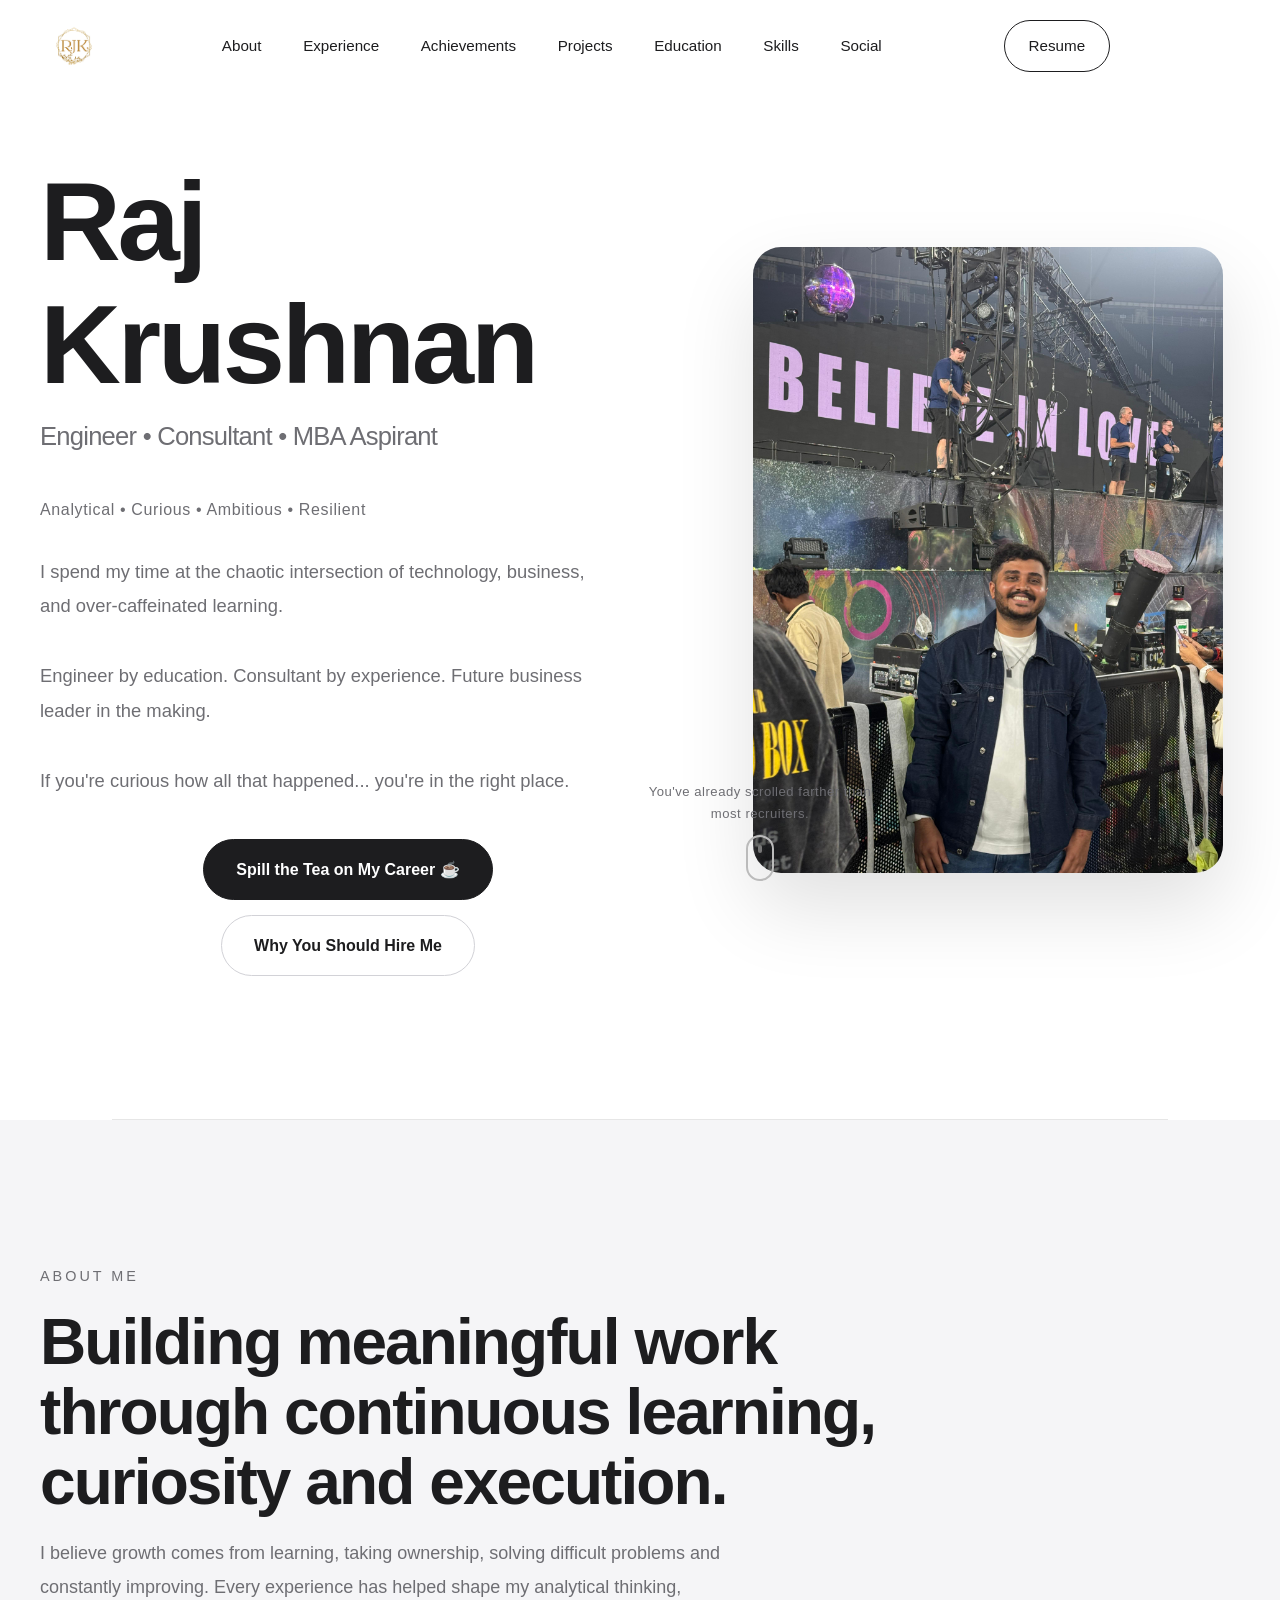
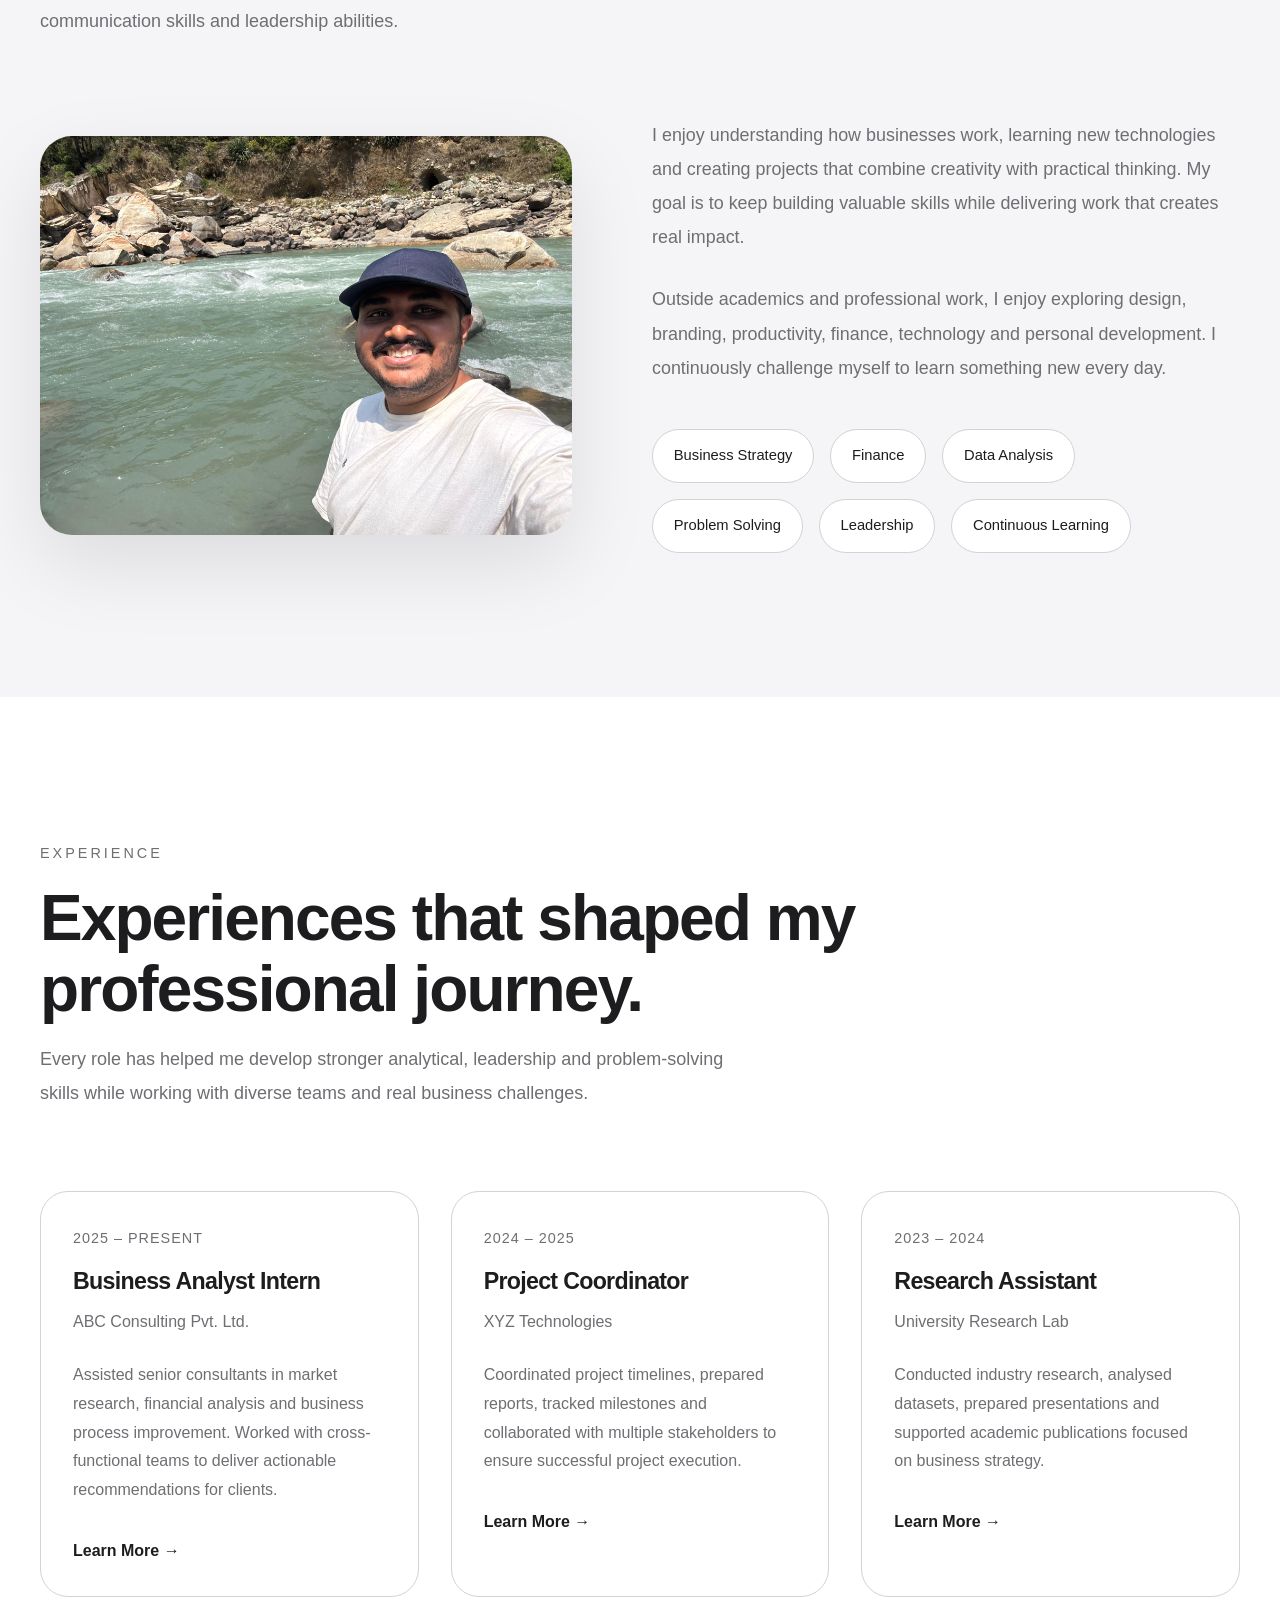
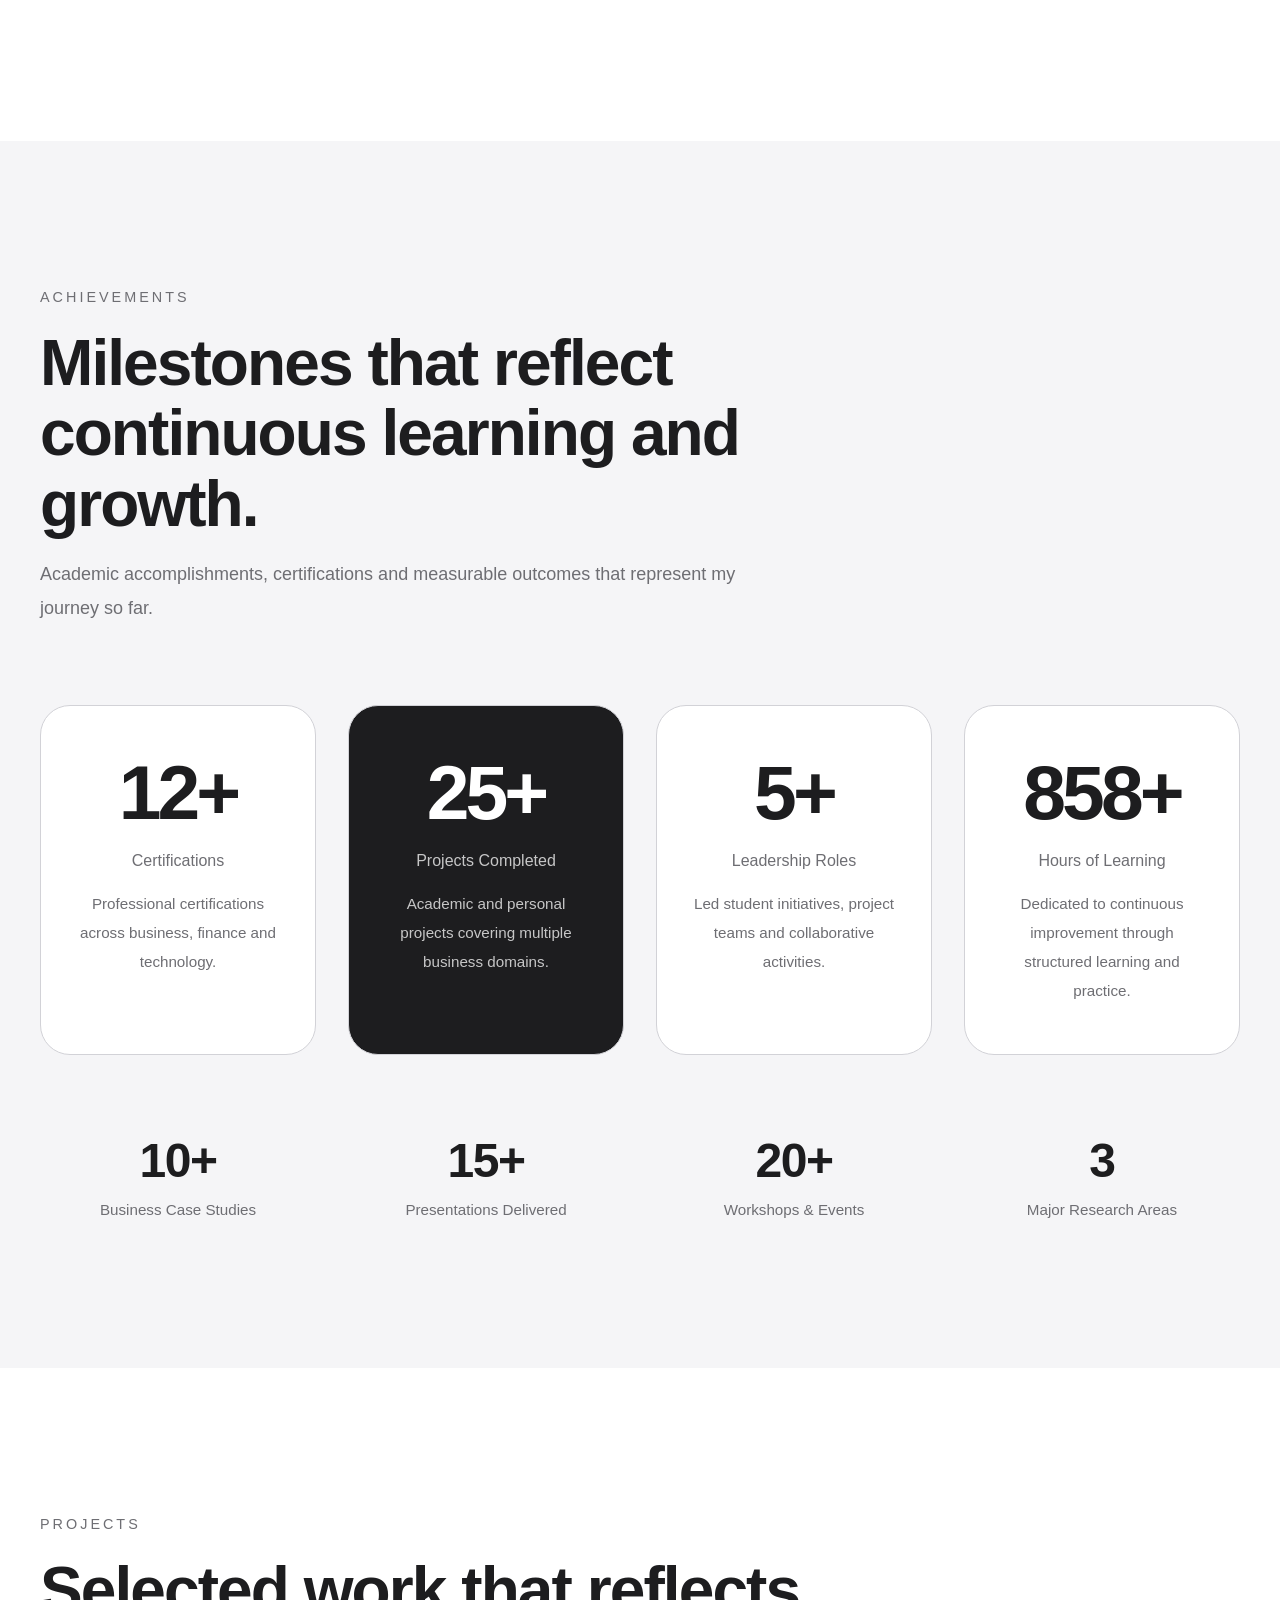
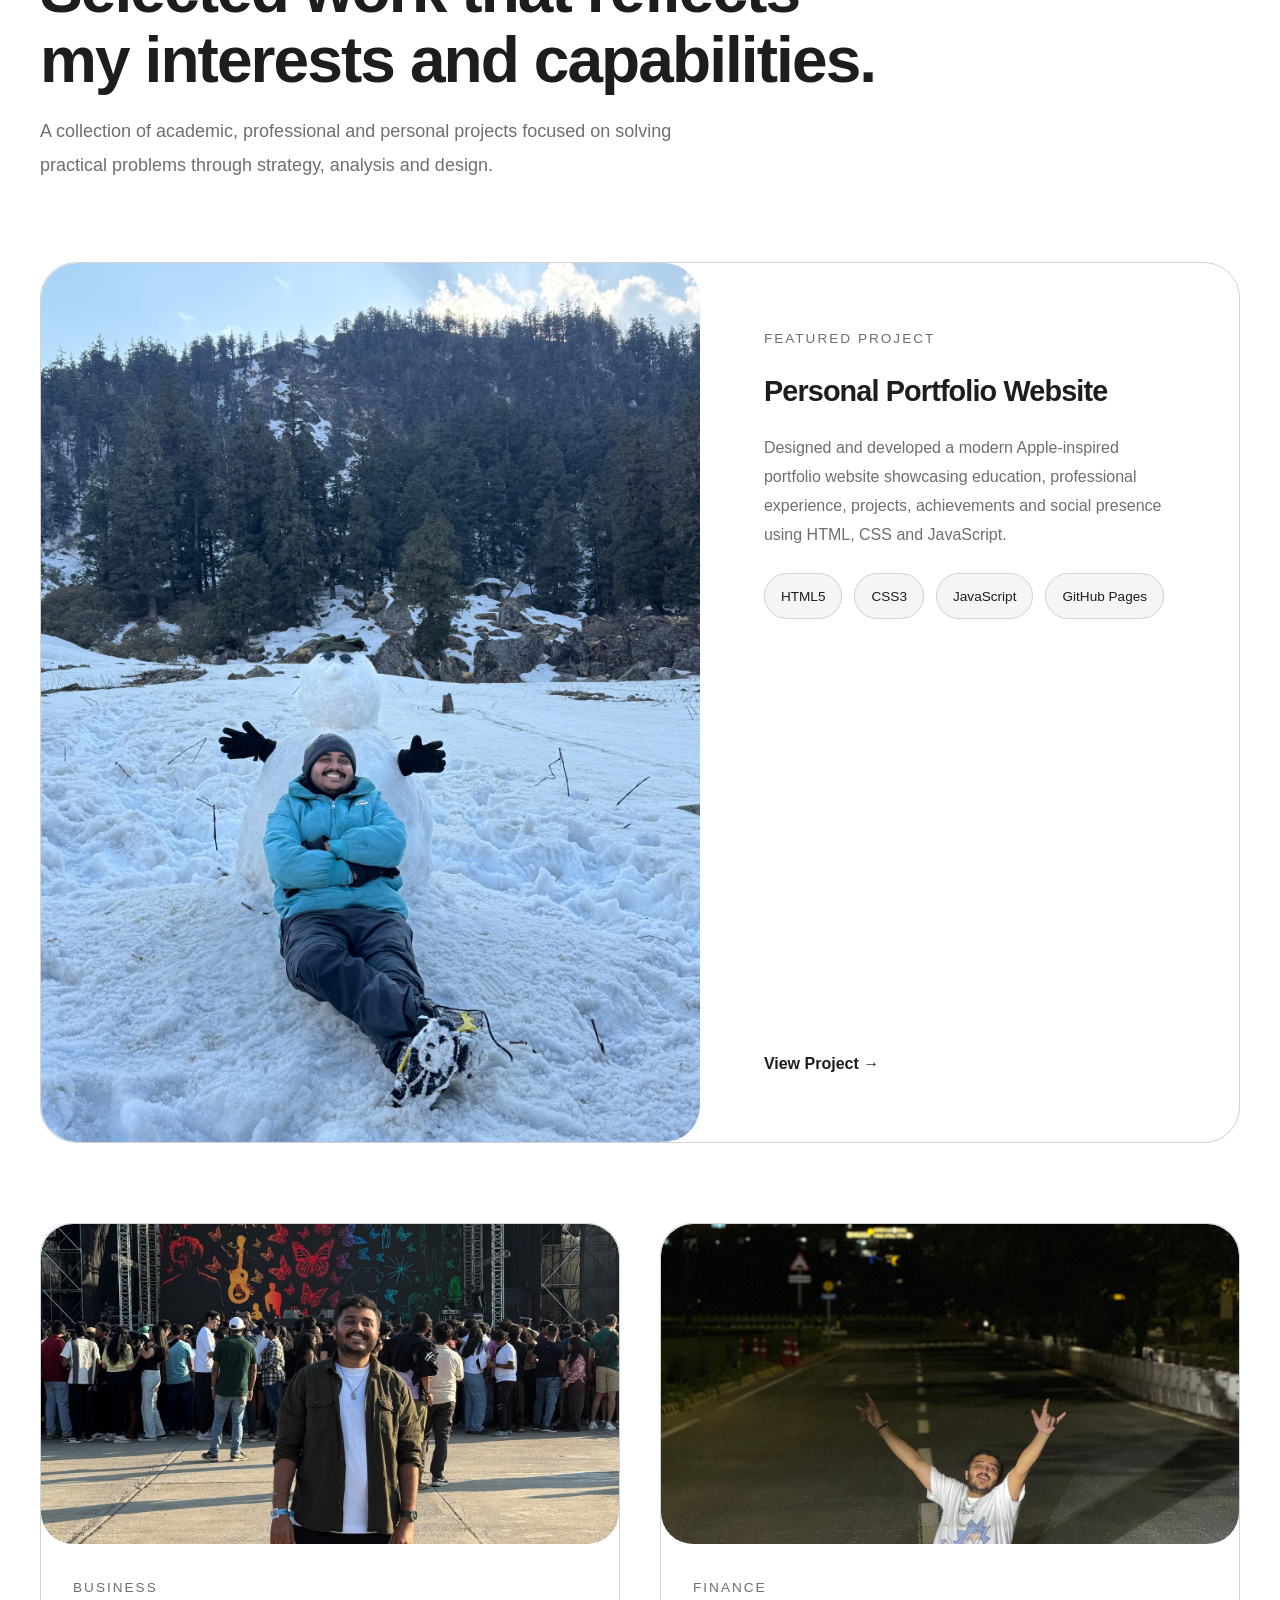
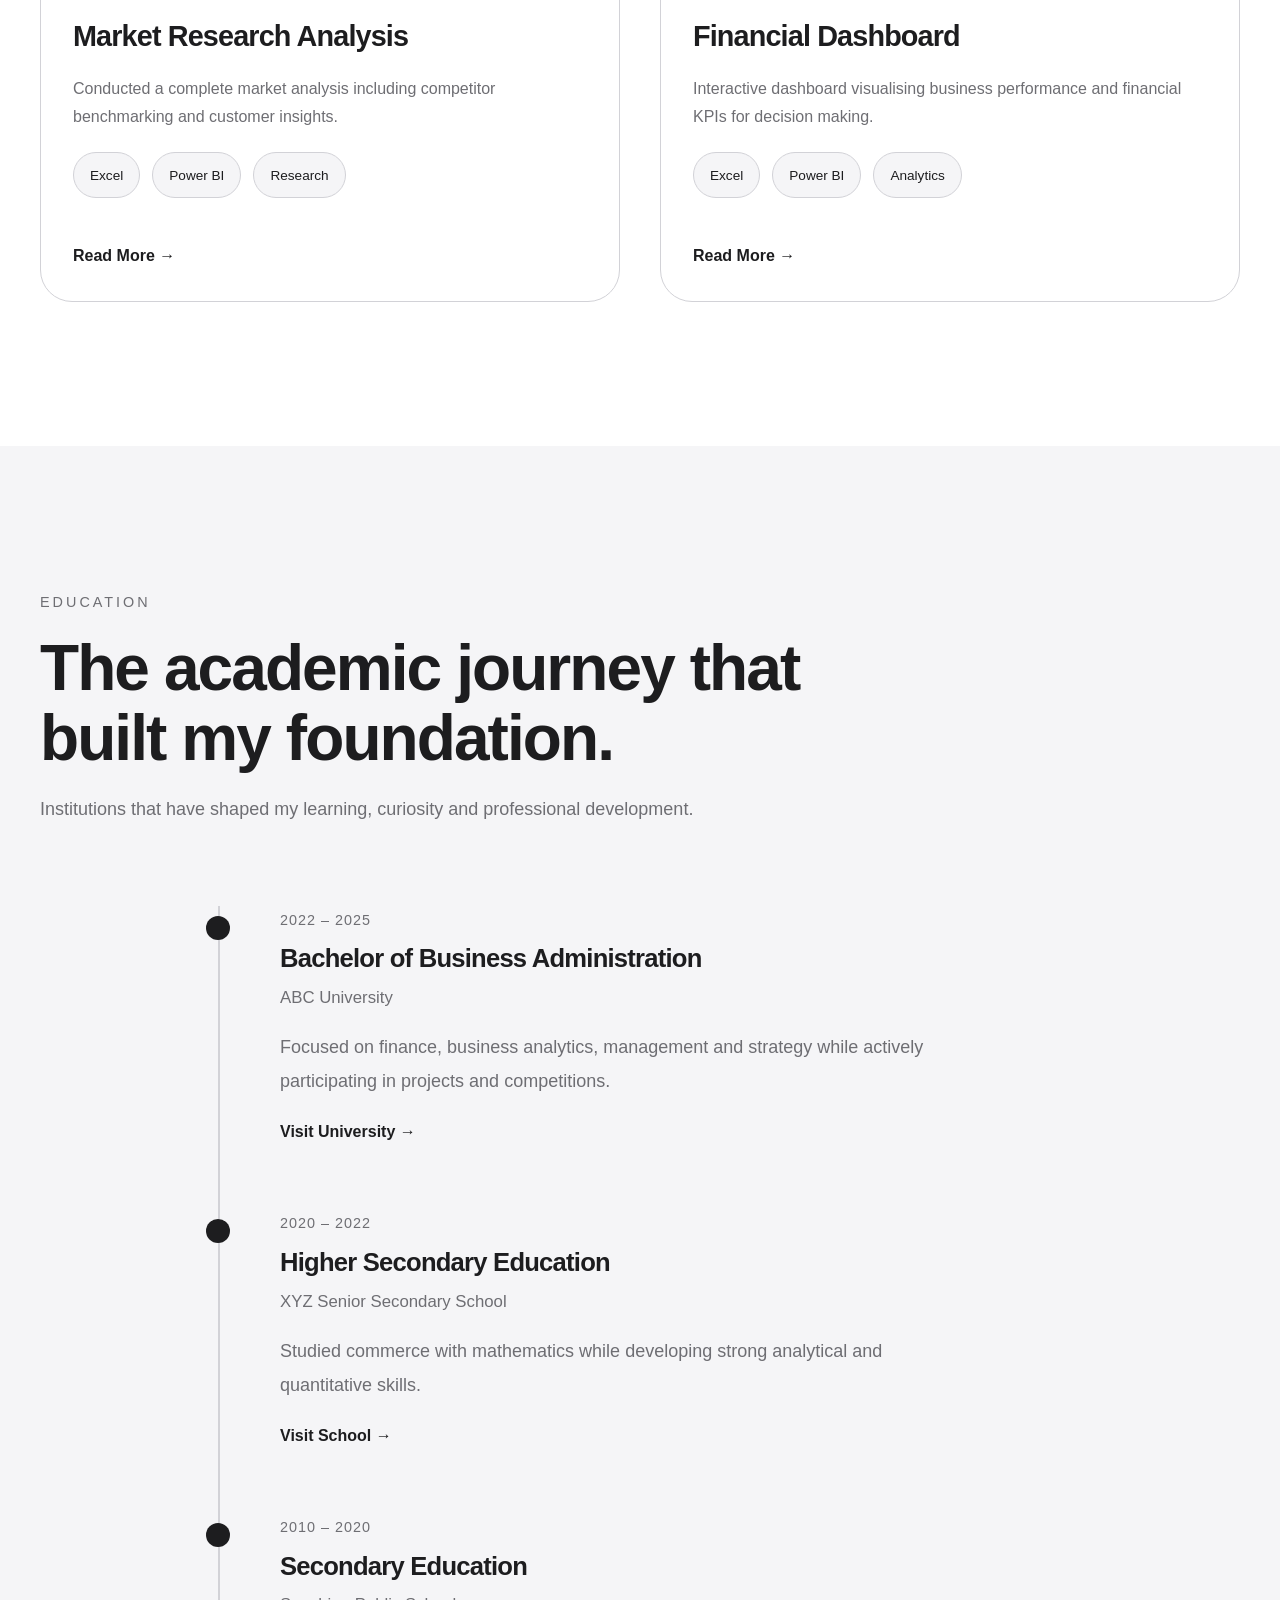
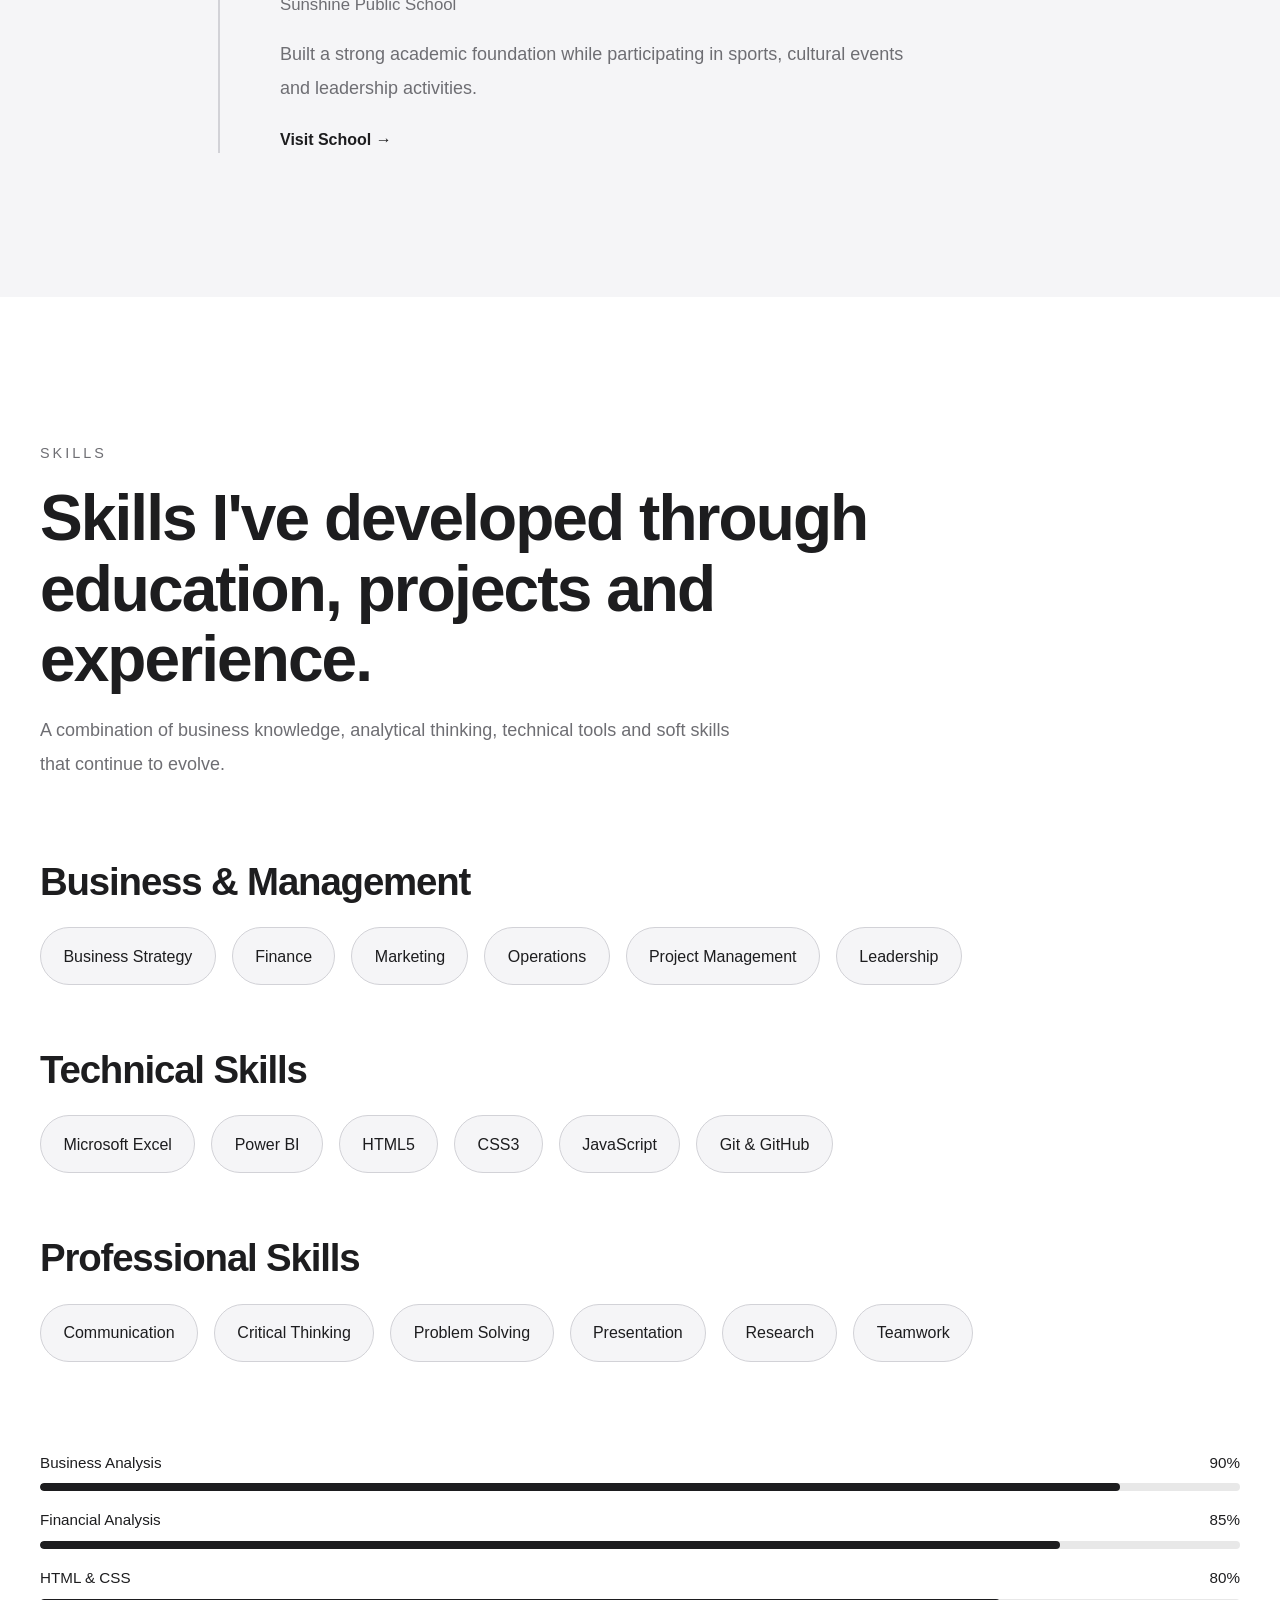
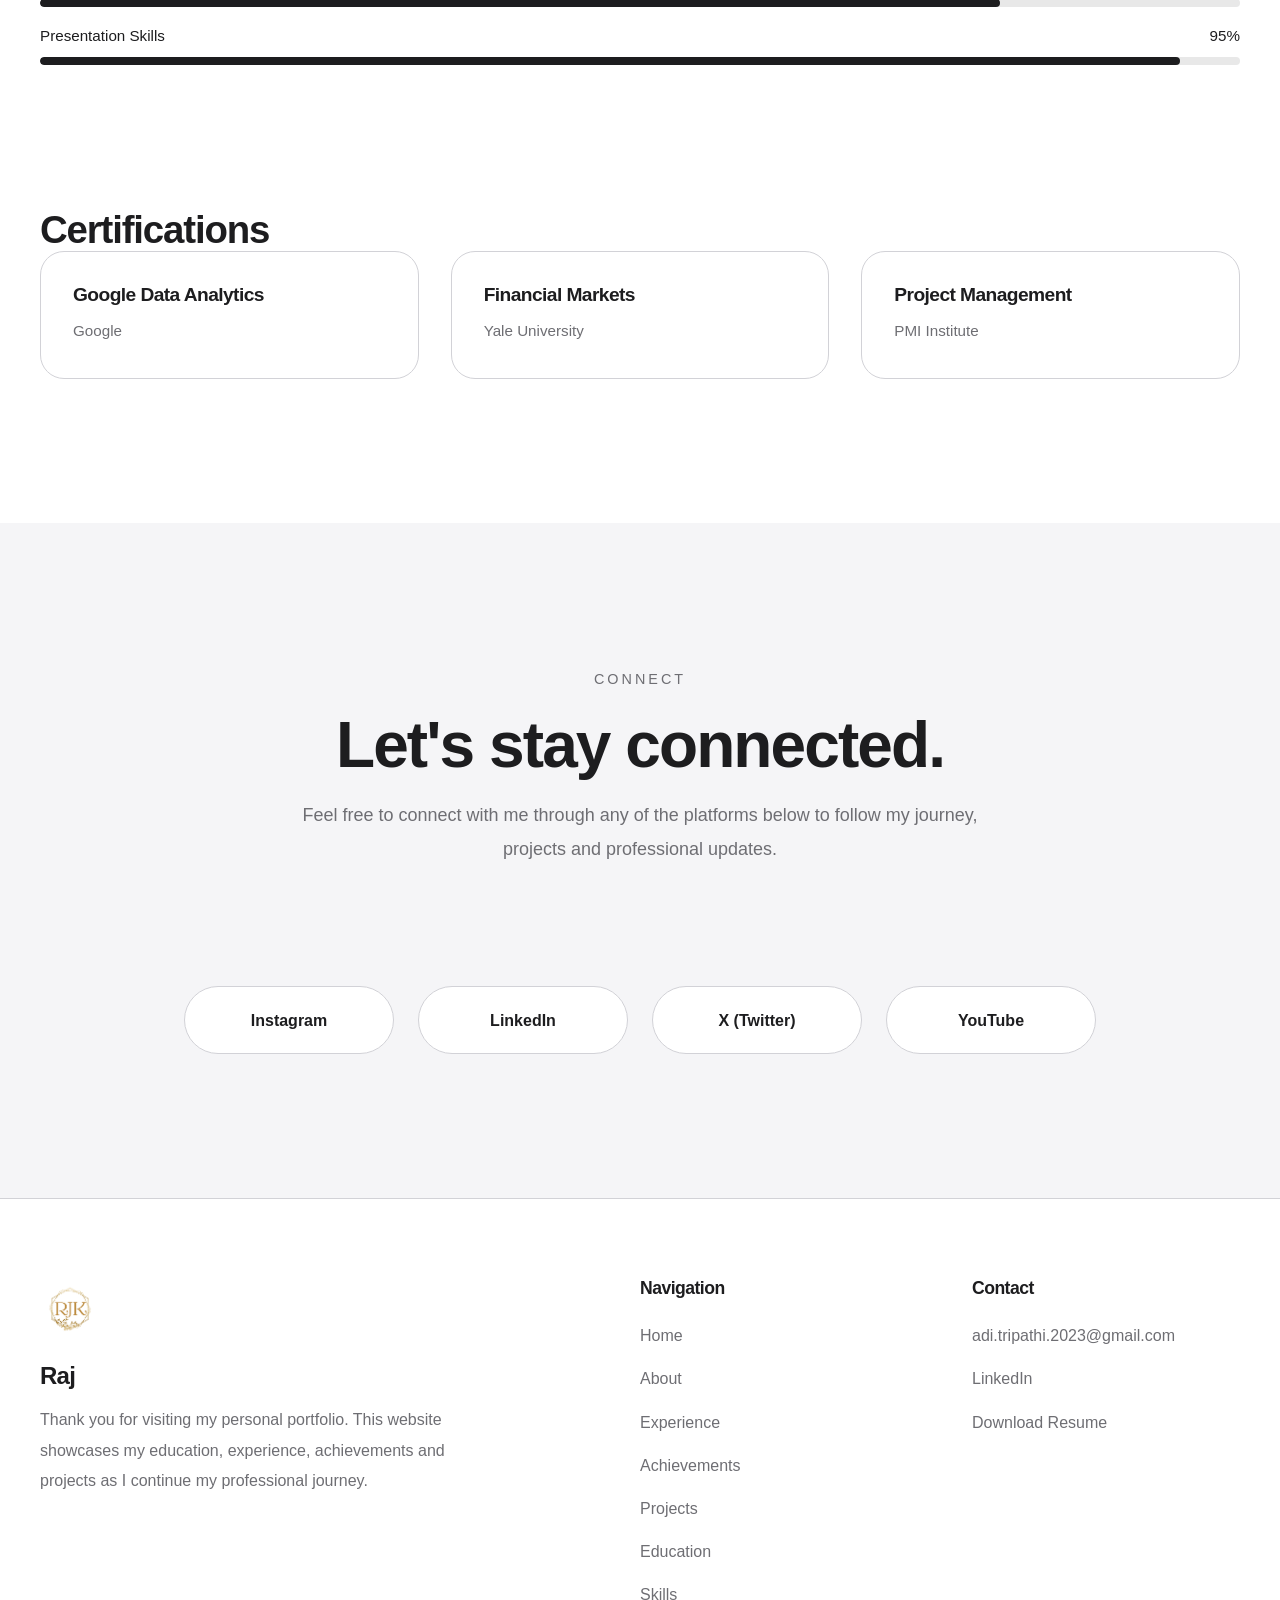
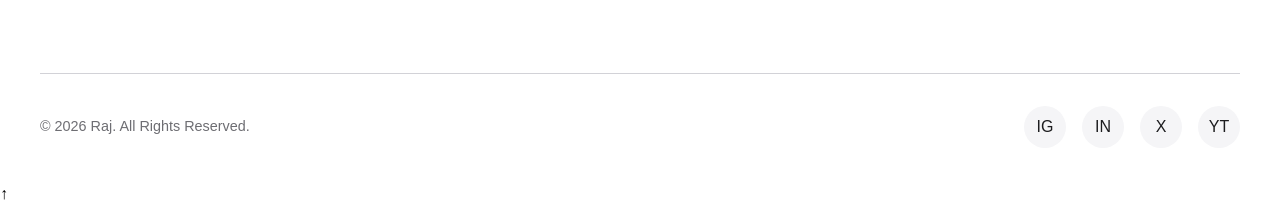
<file: index.html>
<!DOCTYPE html>
<html lang="en">

<head>

    <meta charset="UTF-8">
    <meta name="viewport" content="width=device-width, initial-scale=1.0">

    <title>R | Personal Portfolio</title>

    <meta name="description"
        content="Personal portfolio showcasing experience, education, achievements, projects and social profiles.">

    <meta name="keywords"
        content="Portfolio, Resume, Projects, Experience, Education, Personal Website">

    <meta name="author" content="Raj Krushnan">

    <link rel="icon" href="assets/logo/logo.png">

    <link rel="stylesheet" href="css/style.css">

</head>

<body>

    <!-- ==========================
         NAVIGATION
    =========================== -->

    <header class="navbar">

        <div class="logo">

            <a href="#hero">

                <img src="assets/logo/logo.png" alt="Raj Logo">

            </a>

        </div>

        <nav>

            <ul>

                <li><a href="#about">About</a></li>

                <li><a href="#experience">Experience</a></li>

                <li><a href="#achievements">Achievements</a></li>

                <li><a href="#projects">Projects</a></li>

                <li><a href="#education">Education</a></li>

                <li><a href="#skills">Skills</a></li>

                <li><a href="#social">Social</a></li>

            </ul>

        </nav>

        <a href="resume.pdf"
            target="_blank"
            download
            class="resume-btn">

            Resume

        </a>

        <div class="menu-toggle">

            <span></span>
            <span></span>
            <span></span>

        </div>

    </header>

    <!-- ==========================
         HERO
    =========================== -->

    <section
        class="hero"
        id="hero">

        <div class="hero-left fade-up">

            <p class="intro">

               

            </p>

            <h1>

                
                <strong>Raj Krushnan</strong>

            </h1>

            <h2>

                Engineer • Consultant • MBA Aspirant

            </h2>

            <p class="hero-traits">
                Analytical • Curious • Ambitious • Resilient
            </p>

            <p class="hero-description">
                    I spend my time at the chaotic intersection of technology,
                    business, and over-caffeinated learning.

                <br><br>

                    Engineer by education. Consultant by experience.
                    Future business leader in the making.

                <br><br>

                    If you're curious how all that happened...
                    you're in the right place.

            </p>

            <div class="hero-buttons">

                <a href="#about" class="primary-btn tea-btn">

            <span class="default-text">
              Spill the Tea on My Career ☕
            </span>

            <span class="hover-text">
                Spoiler alert: It gets interesting.
            </span>

</a>
                <a href="Open_This_To_Hire_Raj.pdf"
                    target="_blank"
                    download
                    class="secondary-btn hire-btn">

                    <span class="default-text">
                        Why You Should Hire Me
                    </span>

                    <span class="hover-text">
                        Prepare to be Amazed.
                    </span>

                </a>

            </div>

        </div>

        <div class="hero-right fade-up">

            <img
                src="assets/images/hero.jpg"
                alt="Portrait">

        </div>

    </section>

    <!-- ==========================
         SCROLL INDICATOR
    =========================== -->

    <div class="scroll-indicator">

        <span>
            You've already scrolled farther than most recruiters.
        </span>

        <div class="scroll-mouse">

            <div class="scroll-wheel"></div>

        </div>

    </div>

    <!-- ==========================
         ABOUT
    =========================== -->

    <section
        class="about"
        id="about">

        <div class="container">

            <div class="section-heading fade-up">

                <span>About Me</span>

                <h2>
                    Building meaningful work through continuous learning,
                    curiosity and execution.
                </h2>

                <p>
                    I believe growth comes from learning, taking ownership,
                    solving difficult problems and constantly improving.
                    Every experience has helped shape my analytical thinking,
                    communication skills and leadership abilities.
                </p>

            </div>

            <div class="about-content">

                <div class="about-image fade-left">

                    <img
                        src="assets/images/about.jpg"
                        alt="About Photo">

                </div>

                <div class="about-text fade-right">

                    <p>

                        I enjoy understanding how businesses work,
                        learning new technologies and creating projects
                        that combine creativity with practical thinking.
                        My goal is to keep building valuable skills while
                        delivering work that creates real impact.

                    </p>

                    <p>

                        Outside academics and professional work,
                        I enjoy exploring design, branding, productivity,
                        finance, technology and personal development.
                        I continuously challenge myself to learn something
                        new every day.

                    </p>

                    <div class="about-highlight">

                        <div class="about-pill">
                            Business Strategy
                        </div>

                        <div class="about-pill">
                            Finance
                        </div>

                        <div class="about-pill">
                            Data Analysis
                        </div>

                        <div class="about-pill">
                            Problem Solving
                        </div>

                        <div class="about-pill">
                            Leadership
                        </div>

                        <div class="about-pill">
                            Continuous Learning
                        </div>

                    </div>

                </div>

            </div>

        </div>

    </section>


    <!-- ==========================
         EXPERIENCE
    =========================== -->

    <section
        class="experience"
        id="experience">

        <div class="container">

            <div class="section-heading fade-up">

                <span>Experience</span>

                <h2>
                    Experiences that shaped my professional journey.
                </h2>

                <p>
                    Every role has helped me develop stronger analytical,
                    leadership and problem-solving skills while working with
                    diverse teams and real business challenges.
                </p>

            </div>

            <div class="experience-grid">

                <article class="experience-card fade-up">

                    <span class="experience-year">
                        2025 – Present
                    </span>

                    <h3 class="experience-role">
                        Business Analyst Intern
                    </h3>

                    <p class="experience-company">
                        ABC Consulting Pvt. Ltd.
                    </p>

                    <p class="experience-description">
                        Assisted senior consultants in market research,
                        financial analysis and business process improvement.
                        Worked with cross-functional teams to deliver
                        actionable recommendations for clients.
                    </p>

                    <div class="experience-footer">

                        <a href="#"
                            class="view-all-btn">

                            Learn More →

                        </a>

                    </div>

                </article>

                <article class="experience-card fade-up">

                    <span class="experience-year">
                        2024 – 2025
                    </span>

                    <h3 class="experience-role">
                        Project Coordinator
                    </h3>

                    <p class="experience-company">
                        XYZ Technologies
                    </p>

                    <p class="experience-description">
                        Coordinated project timelines, prepared reports,
                        tracked milestones and collaborated with multiple
                        stakeholders to ensure successful project execution.
                    </p>

                    <div class="experience-footer">

                        <a href="#"
                            class="view-all-btn">

                            Learn More →

                        </a>

                    </div>

                </article>

                <article class="experience-card fade-up">

                    <span class="experience-year">
                        2023 – 2024
                    </span>

                    <h3 class="experience-role">
                        Research Assistant
                    </h3>

                    <p class="experience-company">
                        University Research Lab
                    </p>

                    <p class="experience-description">
                        Conducted industry research, analysed datasets,
                        prepared presentations and supported academic
                        publications focused on business strategy.
                    </p>

                    <div class="experience-footer">

                        <a href="#"
                            class="view-all-btn">

                            Learn More →

                        </a>

                    </div>

                </article>

            </div>

        </div>

    </section>

    <!-- ==========================
         ACHIEVEMENTS
    =========================== -->

    <section
        class="achievements"
        id="achievements">

        <div class="container">

            <div class="section-heading fade-up">

                <span>Achievements</span>

                <h2>
                    Milestones that reflect continuous learning and growth.
                </h2>

                <p>
                    Academic accomplishments, certifications and measurable
                    outcomes that represent my journey so far.
                </p>

            </div>

            <div class="achievements-grid">

                <article class="achievement-card fade-up">

                    <span class="achievement-number">
                        12+
                    </span>

                    <span class="achievement-label">
                        Certifications
                    </span>

                    <p class="achievement-description">
                        Professional certifications across business,
                        finance and technology.
                    </p>

                </article>

                <article class="achievement-card featured fade-up">

                    <span class="achievement-number">
                        25+
                    </span>

                    <span class="achievement-label">
                        Projects Completed
                    </span>

                    <p class="achievement-description">
                        Academic and personal projects covering multiple
                        business domains.
                    </p>

                </article>

                <article class="achievement-card fade-up">

                    <span class="achievement-number">
                        5+
                    </span>

                    <span class="achievement-label">
                        Leadership Roles
                    </span>

                    <p class="achievement-description">
                        Led student initiatives, project teams and
                        collaborative activities.
                    </p>

                </article>

                <article class="achievement-card fade-up">

                    <span class="achievement-number">
                        1000+
                    </span>

                    <span class="achievement-label">
                        Hours of Learning
                    </span>

                    <p class="achievement-description">
                        Dedicated to continuous improvement through
                        structured learning and practice.
                    </p>

                </article>

            </div>

            <div class="stats-bar fade-up">

                <div class="stat-item">

                    <h3>10+</h3>

                    <p>Business Case Studies</p>

                </div>

                <div class="stat-item">

                    <h3>15+</h3>

                    <p>Presentations Delivered</p>

                </div>

                <div class="stat-item">

                    <h3>20+</h3>

                    <p>Workshops & Events</p>

                </div>

                <div class="stat-item">

                    <h3>3</h3>

                    <p>Major Research Areas</p>

                </div>

            </div>

        </div>

    </section>


    <!-- ==========================
         PROJECTS
    =========================== -->

    <section
        class="projects"
        id="projects">

        <div class="container">

            <div class="section-heading fade-up">

                <span>Projects</span>

                <h2>
                    Selected work that reflects my interests and capabilities.
                </h2>

                <p>
                    A collection of academic, professional and personal
                    projects focused on solving practical problems through
                    strategy, analysis and design.
                </p>

            </div>

            <article class="featured-project fade-up">

                <div class="featured-project-image image-hover">

                    <img
                        src="assets/images/project.jpg"
                        alt="Featured Project">

                </div>

                <div class="featured-project-content">

                    <span class="project-category">
                        Featured Project
                    </span>

                    <h3 class="project-title">
                        Personal Portfolio Website
                    </h3>

                    <p class="project-description">
                        Designed and developed a modern Apple-inspired
                        portfolio website showcasing education,
                        professional experience, projects, achievements
                        and social presence using HTML, CSS and
                        JavaScript.
                    </p>

                    <div class="project-tech">

                        <span>HTML5</span>
                        <span>CSS3</span>
                        <span>JavaScript</span>
                        <span>GitHub Pages</span>

                    </div>

                    <div class="project-footer">

                        <a href="#"
                            class="project-link">

                            View Project →

                        </a>

                    </div>

                </div>

            </article>

            <div class="projects-grid mt-5">

                <article class="project-card fade-up">

                    <div class="project-image image-hover">

                        <img
                            src="assets/images/project-1.jpg"
                            alt="Project One">

                    </div>

                    <div class="project-content">

                        <span class="project-category">
                            Business
                        </span>

                        <h3 class="project-title">
                            Market Research Analysis
                        </h3>

                        <p class="project-description">
                            Conducted a complete market analysis including
                            competitor benchmarking and customer insights.
                        </p>

                        <div class="project-tech">

                            <span>Excel</span>
                            <span>Power BI</span>
                            <span>Research</span>

                        </div>

                        <div class="project-footer">

                            <a href="#"
                                class="project-link">

                                Read More →

                            </a>

                        </div>

                    </div>

                </article>

                <article class="project-card fade-up">

                    <div class="project-image image-hover">

                        <img
                            src="assets/images/project-2.jpg"
                            alt="Project Two">

                    </div>

                    <div class="project-content">

                        <span class="project-category">
                            Finance
                        </span>

                        <h3 class="project-title">
                            Financial Dashboard
                        </h3>

                        <p class="project-description">
                            Interactive dashboard visualising business
                            performance and financial KPIs for decision
                            making.
                        </p>

                        <div class="project-tech">

                            <span>Excel</span>
                            <span>Power BI</span>
                            <span>Analytics</span>

                        </div>

                        <div class="project-footer">

                            <a href="#"
                                class="project-link">

                                Read More →

                            </a>

                        </div>

                    </div>

                </article>

            </div>

        </div>

    </section>

    <!-- ==========================
         EDUCATION
    =========================== -->

    <section
        class="education"
        id="education">

        <div class="container">

            <div class="section-heading fade-up">

                <span>Education</span>

                <h2>
                    The academic journey that built my foundation.
                </h2>

                <p>
                    Institutions that have shaped my learning,
                    curiosity and professional development.
                </p>

            </div>

            <div class="education-timeline">

                <article class="education-item fade-up">

                    <span class="education-year">
                        2022 – 2025
                    </span>

                    <h3 class="education-degree">
                        Bachelor of Business Administration
                    </h3>

                    <p class="education-school">
                        ABC University
                    </p>

                    <p class="education-description">
                        Focused on finance, business analytics,
                        management and strategy while actively
                        participating in projects and competitions.
                    </p>

                    <a href="https://www.svnit.ac.in/"
                        class="education-link">

                        Visit University →

                    </a>

                </article>

                <article class="education-item fade-up">

                    <span class="education-year">
                        2020 – 2022
                    </span>

                    <h3 class="education-degree">
                        Higher Secondary Education
                    </h3>

                    <p class="education-school">
                        XYZ Senior Secondary School
                    </p>

                    <p class="education-description">
                        Studied commerce with mathematics while
                        developing strong analytical and quantitative
                        skills.
                    </p>

                    <a href="https://www.svnit.ac.in/"
                        class="education-link">

                        Visit School →

                    </a>

                </article>

                <article class="education-item fade-up">

                    <span class="education-year">
                        2010 – 2020
                    </span>

                    <h3 class="education-degree">
                        Secondary Education
                    </h3>

                    <p class="education-school">
                        Sunshine Public School
                    </p>

                    <p class="education-description">
                        Built a strong academic foundation while
                        participating in sports, cultural events and
                        leadership activities.
                    </p>

                    <a href="https://www.svnit.ac.in/"
                        class="education-link">

                        Visit School →

                    </a>

                </article>

            </div>

        </div>

    </section>

        <!-- ==========================
         SKILLS
    =========================== -->

    <section
        class="skills"
        id="skills">

        <div class="container">

            <div class="section-heading fade-up">

                <span>Skills</span>

                <h2>
                    Skills I've developed through education, projects and experience.
                </h2>

                <p>
                    A combination of business knowledge, analytical thinking,
                    technical tools and soft skills that continue to evolve.
                </p>

            </div>

            <div class="skills-wrapper">

                <div class="skill-category fade-up">

                    <h3>Business & Management</h3>

                    <div class="skills-grid">

                        <div class="skill-pill">Business Strategy</div>
                        <div class="skill-pill">Finance</div>
                        <div class="skill-pill">Marketing</div>
                        <div class="skill-pill">Operations</div>
                        <div class="skill-pill">Project Management</div>
                        <div class="skill-pill">Leadership</div>

                    </div>

                </div>

                <div class="skill-category fade-up">

                    <h3>Technical Skills</h3>

                    <div class="skills-grid">

                        <div class="skill-pill">Microsoft Excel</div>
                        <div class="skill-pill">Power BI</div>
                        <div class="skill-pill">HTML5</div>
                        <div class="skill-pill">CSS3</div>
                        <div class="skill-pill">JavaScript</div>
                        <div class="skill-pill">Git & GitHub</div>

                    </div>

                </div>

                <div class="skill-category fade-up">

                    <h3>Professional Skills</h3>

                    <div class="skills-grid">

                        <div class="skill-pill">Communication</div>
                        <div class="skill-pill">Critical Thinking</div>
                        <div class="skill-pill">Problem Solving</div>
                        <div class="skill-pill">Presentation</div>
                        <div class="skill-pill">Research</div>
                        <div class="skill-pill">Teamwork</div>

                    </div>

                </div>

                <div class="skill-level fade-up">

                    <div>

                        <div class="skill-info">

                            <span>Business Analysis</span>
                            <span>90%</span>

                        </div>

                        <div class="skill-bar">

                            <div class="skill-progress" style="width:90%;"></div>

                        </div>

                    </div>

                    <div>

                        <div class="skill-info">

                            <span>Financial Analysis</span>
                            <span>85%</span>

                        </div>

                        <div class="skill-bar">

                            <div class="skill-progress" style="width:85%;"></div>

                        </div>

                    </div>

                    <div>

                        <div class="skill-info">

                            <span>HTML & CSS</span>
                            <span>80%</span>

                        </div>

                        <div class="skill-bar">

                            <div class="skill-progress" style="width:80%;"></div>

                        </div>

                    </div>

                    <div>

                        <div class="skill-info">

                            <span>Presentation Skills</span>
                            <span>95%</span>

                        </div>

                        <div class="skill-bar">

                            <div class="skill-progress" style="width:95%;"></div>

                        </div>

                    </div>

                </div>

                <div class="certifications fade-up">

                    <h3>Certifications</h3>

                    <div class="certification-grid">

                        <article class="certification-card">

                            <h4 class="certification-title">
                                Google Data Analytics
                            </h4>

                            <p class="certification-org">
                                Google
                            </p>

                        </article>

                        <article class="certification-card">

                            <h4 class="certification-title">
                                Financial Markets
                            </h4>

                            <p class="certification-org">
                                Yale University
                            </p>

                        </article>

                        <article class="certification-card">

                            <h4 class="certification-title">
                                Project Management
                            </h4>

                            <p class="certification-org">
                                PMI Institute
                            </p>

                        </article>

                    </div>

                </div>

            </div>

        </div>

    </section>

    <!-- ==========================
         SOCIAL
    =========================== -->

    <section
        class="social"
        id="social">

        <div class="container">

            <div class="social-wrapper">

                <div class="section-heading fade-up">

                    <span>Connect</span>

                    <h2>
                        Let's stay connected.
                    </h2>

                    <p class="social-description">
                        Feel free to connect with me through any of the
                        platforms below to follow my journey, projects
                        and professional updates.
                    </p>

                </div>

                <div class="social-links fade-up">

                    <a href="https://www.instagram.com/kendalljenner/?hl=en"
                        target="_blank"
                        class="social-link">

                        Instagram

                    </a>

                    <a href="https://www.linkedin.com/in/annika-agarwal/"
                        target="_blank"
                        class="social-link">

                        LinkedIn

                    </a>

                    <a href="https://x.com/narendramodi?lang=en"
                        target="_blank"
                        class="social-link">

                        X (Twitter)

                    </a>

                    <a href="https://www.youtube.com/@SamayRainaOfficial"
                        target="_blank"
                        class="social-link">

                        YouTube

                    </a>

                </div>

            </div>

        </div>

    </section>

        <!-- ==========================
         FOOTER
    =========================== -->

    <footer class="footer">

        <div class="container">

            <div class="footer-top">

                <div class="footer-brand">

                    <img
                        src="assets/logo/logo.png"
                        alt="Raj Logo"
                        class="footer-logo">

                    <h3 class="footer-title">
                        Raj
                    </h3>

                    <p class="footer-description">
                        Thank you for visiting my personal portfolio.
                        This website showcases my education, experience,
                        achievements and projects as I continue my
                        professional journey.
                    </p>

                </div>

                <div class="footer-links">

                    <h4>Navigation</h4>

                    <ul>

                        <li><a href="#hero">Home</a></li>
                        <li><a href="#about">About</a></li>
                        <li><a href="#experience">Experience</a></li>
                        <li><a href="#achievements">Achievements</a></li>
                        <li><a href="#projects">Projects</a></li>
                        <li><a href="#education">Education</a></li>
                        <li><a href="#skills">Skills</a></li>

                    </ul>

                </div>

                <div class="footer-contact">

                    <h4>Contact</h4>

                    <ul>

                        <li>
                            <a href="mailto:adi.tripathi.2023@gmail.com">
                                adi.tripathi.2023@gmail.com
                            </a>
                        </li>

                        <li>
                            <a href="https://linkedin.com/" target="_blank">
                                LinkedIn
                            </a>
                        </li>

                        <li>
                            <a href="resume.pdf" target="_blank"
                            download>
                                Download Resume
                            </a>
                        </li>

                    </ul>

                </div>

            </div>

            <div class="footer-bottom">

                <p class="footer-copy">
                    © 2026 Raj. All Rights Reserved.
                </p>

                <div class="footer-social">

                    <a href="https://instagram.com/" target="_blank">IG</a>

                    <a href="https://linkedin.com/" target="_blank">IN</a>

                    <a href="https://x.com/" target="_blank">X</a>

                    <a href="https://youtube.com/" target="_blank">YT</a>

                </div>

            </div>

        </div>

    </footer>

    <!-- ==========================
         JAVASCRIPT
    =========================== -->

    <script src="js/script.js"></script>

</body>

</html>
</file>
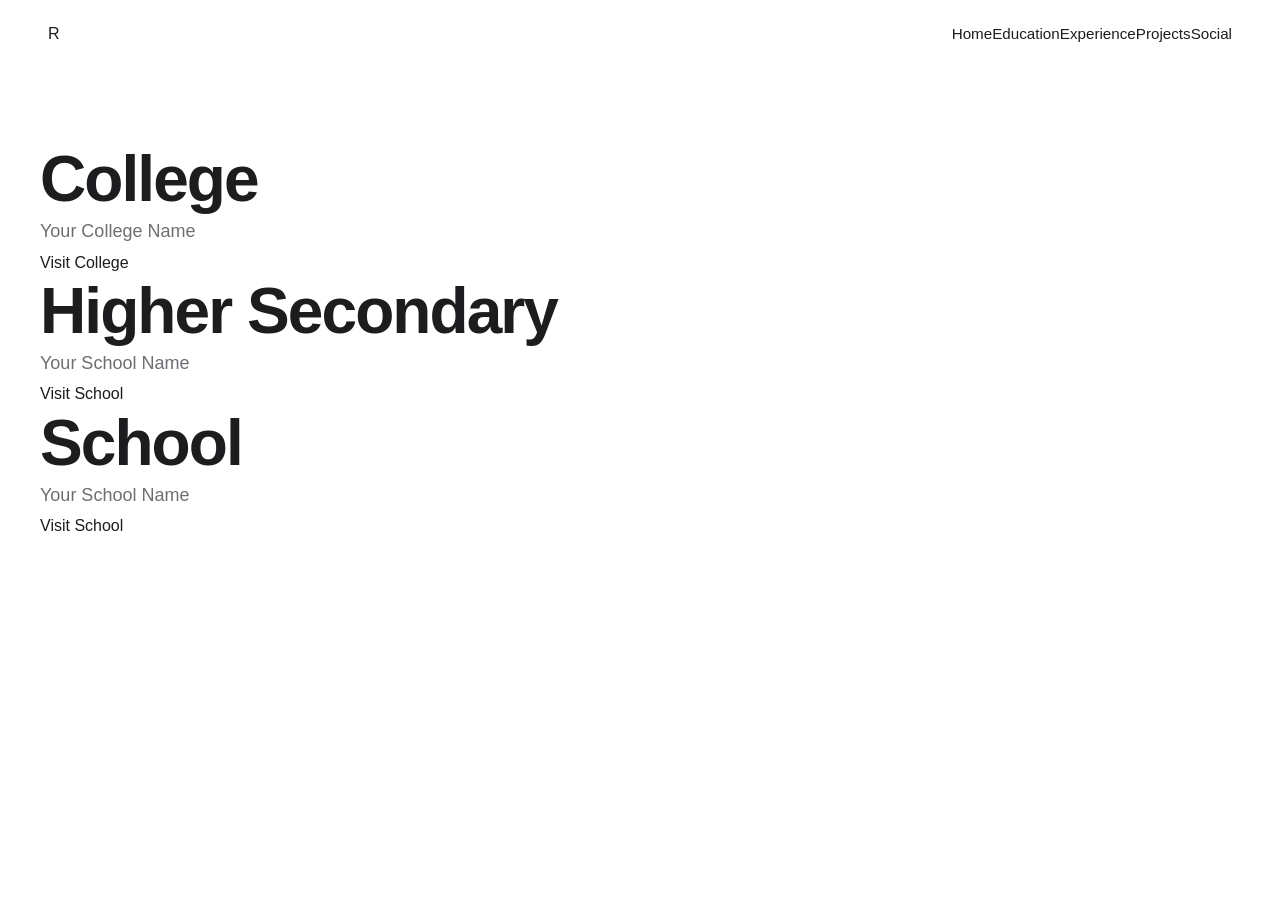
<file: education.html>
<!DOCTYPE html>
<html lang="en">
<head>
    <meta charset="UTF-8">
    <meta name="viewport" content="width=device-width, initial-scale=1.0">
    <title>Education | R Portfolio</title>
    <link rel="stylesheet" href="css/style.css">
</head>
<body>

<header class="navbar">
    <div class="logo">R</div>
    <nav>
    <a href="index.html">Home</a>
    <a href="education.html">Education</a>
    <a href="experience.html">Experience</a>
    <a href="projects.html">Projects</a>
    <a href="social.html">Social</a>
</nav>
</header>

<section class="page">
    <div class="container">

        <div class="card">
            <h2>College</h2>
            <p>Your College Name</p>
            <a href="https://example.com" target="_blank">Visit College</a>
        </div>

        <div class="card">
            <h2>Higher Secondary</h2>
            <p>Your School Name</p>
            <a href="https://example.com" target="_blank">Visit School</a>
        </div>

        <div class="card">
            <h2>School</h2>
            <p>Your School Name</p>
            <a href="https://example.com" target="_blank">Visit School</a>
        </div>

    </div>
</section>

</body>
</html>
</file>
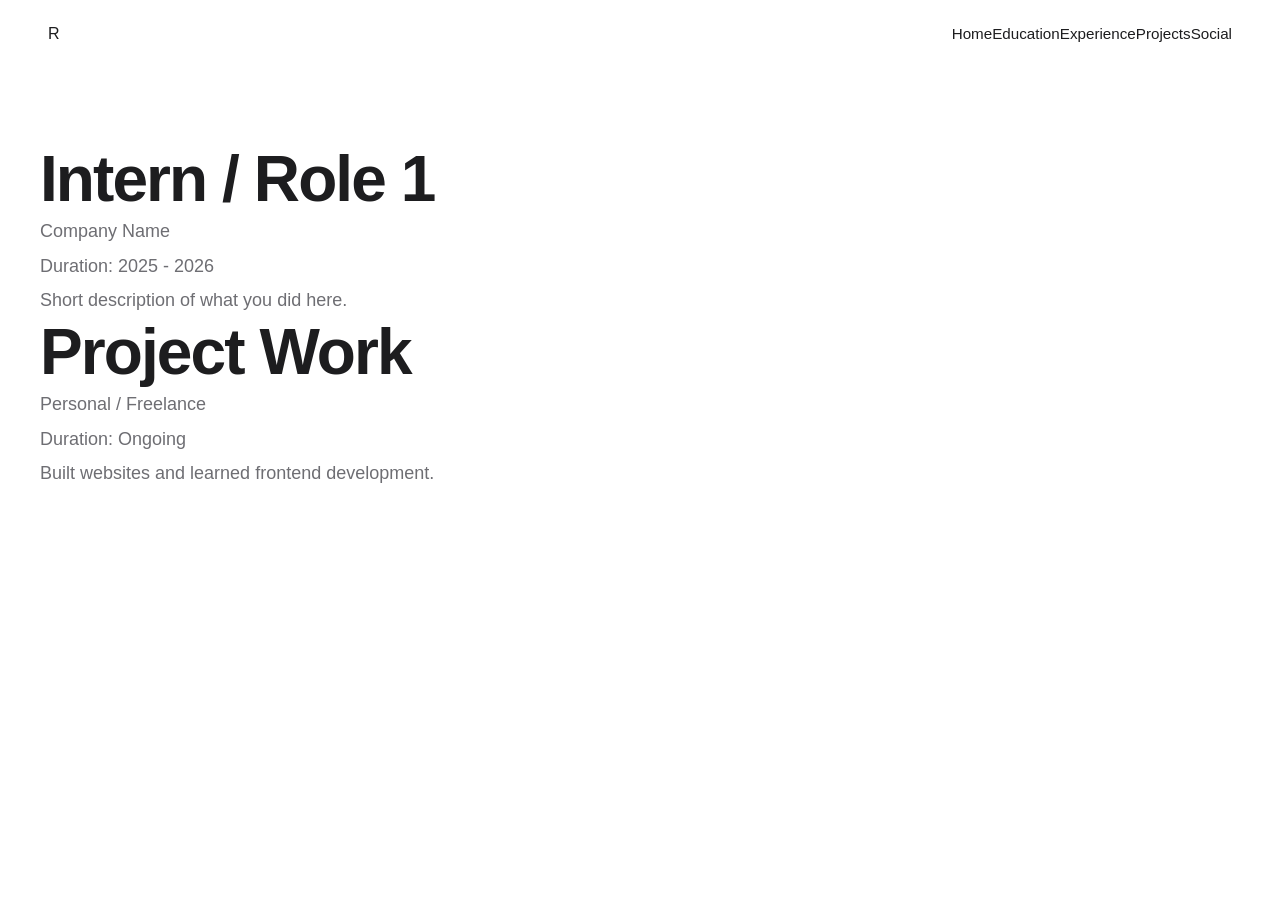
<file: experience.html>
<!DOCTYPE html>
<html lang="en">
<head>
    <meta charset="UTF-8">
    <meta name="viewport" content="width=device-width, initial-scale=1.0">
    <title>Experience | R Portfolio</title>
    <link rel="stylesheet" href="css/style.css">
</head>
<body>

<header class="navbar">
    <div class="logo">R</div>
    <nav>
    <a href="index.html">Home</a>
    <a href="education.html">Education</a>
    <a href="experience.html">Experience</a>
    <a href="projects.html">Projects</a>
    <a href="social.html">Social</a>
</nav>
</header>

<section class="page">
    <div class="container">

        <div class="card">
            <h2>Intern / Role 1</h2>
            <p>Company Name</p>
            <p>Duration: 2025 - 2026</p>
            <p>Short description of what you did here.</p>
        </div>

        <div class="card">
            <h2>Project Work</h2>
            <p>Personal / Freelance</p>
            <p>Duration: Ongoing</p>
            <p>Built websites and learned frontend development.</p>
        </div>

    </div>
</section>

</body>
</html>
</file>
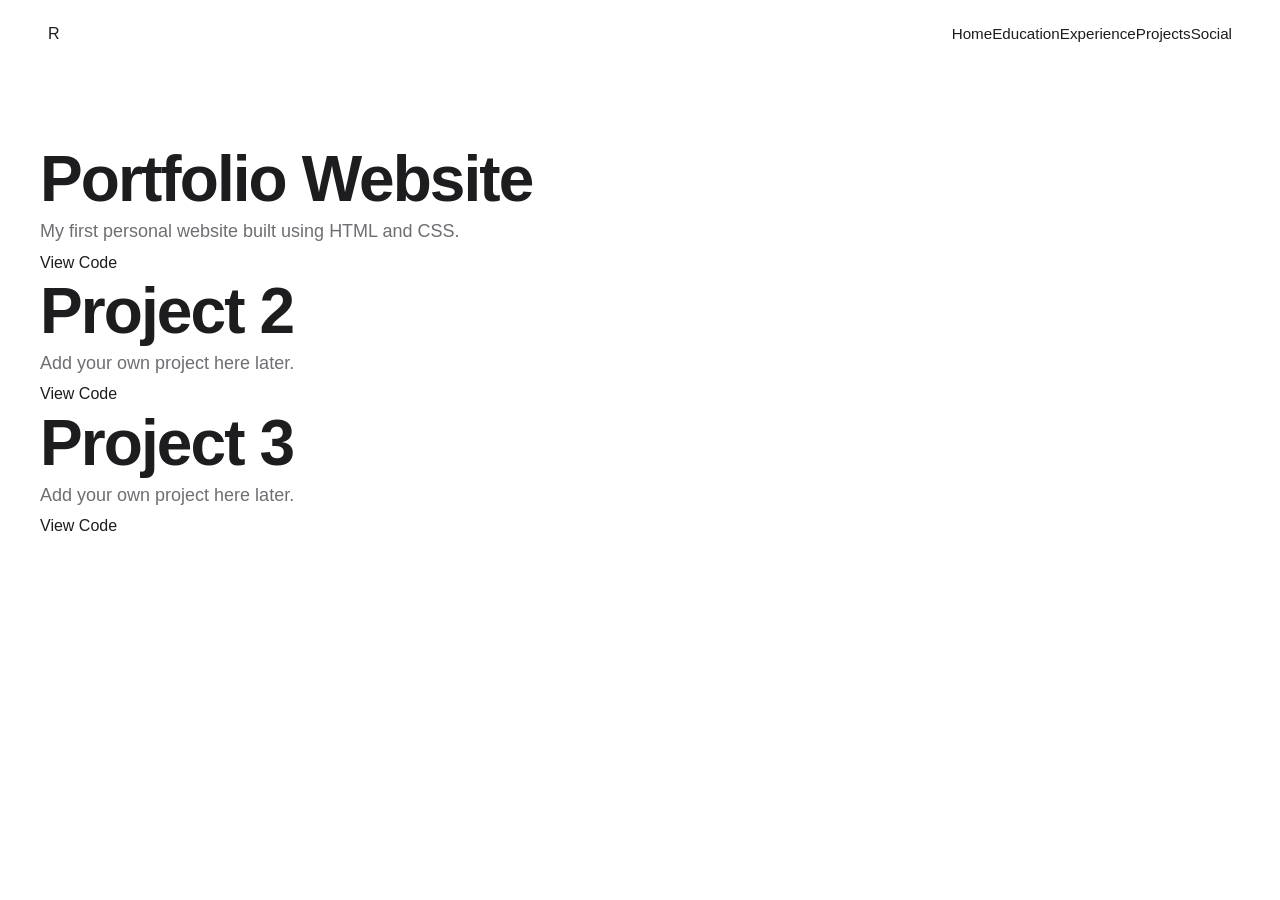
<file: projects.html>
<!DOCTYPE html>
<html lang="en">
<head>
    <meta charset="UTF-8">
    <meta name="viewport" content="width=device-width, initial-scale=1.0">
    <title>Projects | R Portfolio</title>
    <link rel="stylesheet" href="css/style.css">
</head>
<body>

<header class="navbar">
    <div class="logo">R</div>
    <nav>
        <a href="index.html">Home</a>
        <a href="education.html">Education</a>
        <a href="experience.html">Experience</a>
        <a href="projects.html">Projects</a>
        <a href="social.html">Social</a>
    </nav>
</header>

<section class="page">
    <div class="container">

        <div class="card">
            <h2>Portfolio Website</h2>
            <p>My first personal website built using HTML and CSS.</p>
            <a href="https://github.com/" target="_blank">View Code</a>
        </div>

        <div class="card">
            <h2>Project 2</h2>
            <p>Add your own project here later.</p>
            <a href="https://github.com/" target="_blank">View Code</a>
        </div>

        <div class="card">
            <h2>Project 3</h2>
            <p>Add your own project here later.</p>
            <a href="https://github.com/" target="_blank">View Code</a>
        </div>

    </div>
</section>

</body>
</html>
</file>
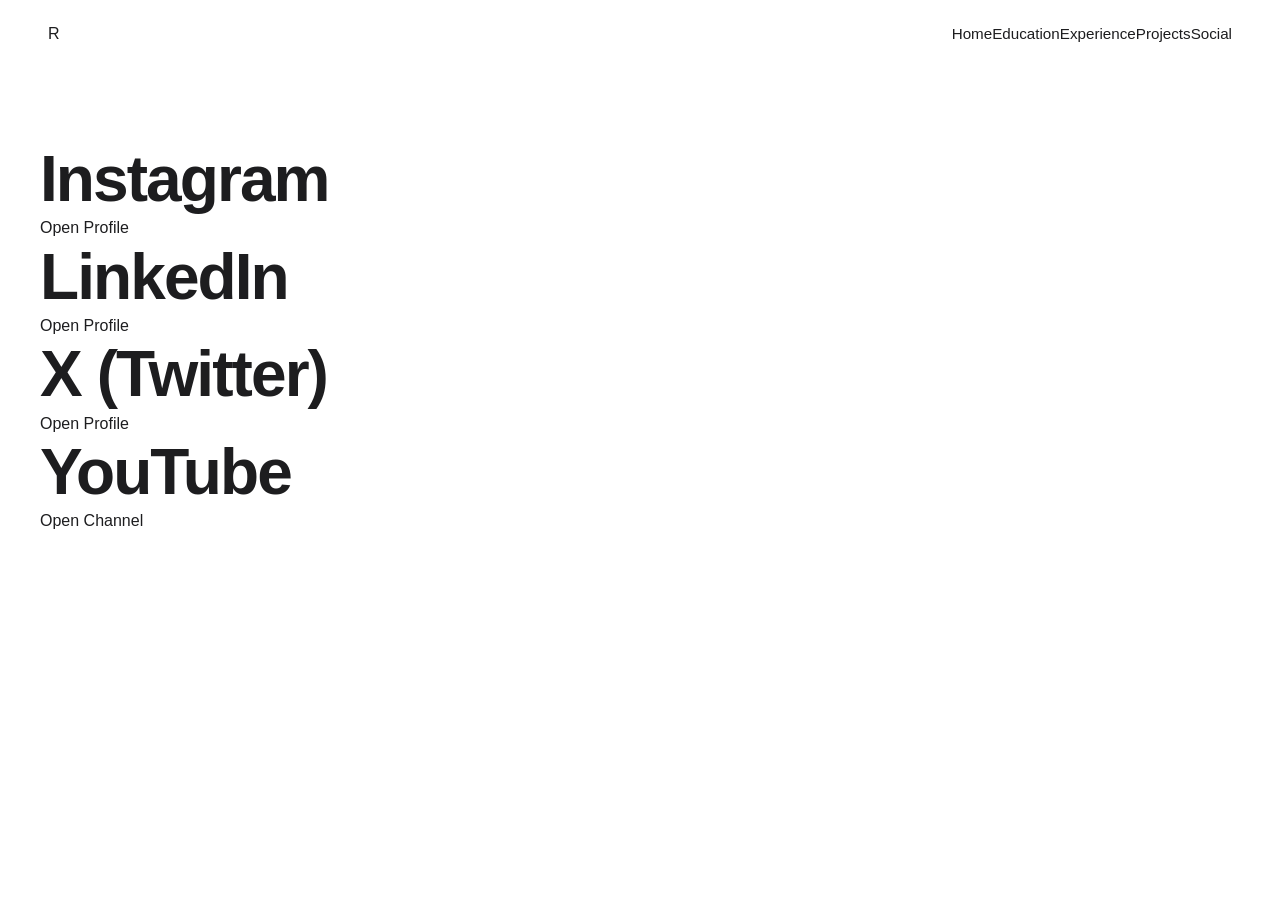
<file: social.html>
<!DOCTYPE html>
<html lang="en">
<head>
    <meta charset="UTF-8">
    <meta name="viewport" content="width=device-width, initial-scale=1.0">
    <title>Social | R Portfolio</title>
    <link rel="stylesheet" href="css/style.css">
</head>
<body>

<header class="navbar">
    <div class="logo">R</div>
    <nav>
    <a href="index.html">Home</a>
    <a href="education.html">Education</a>
    <a href="experience.html">Experience</a>
    <a href="projects.html">Projects</a>
    <a href="social.html">Social</a>
</nav>
</header>

<section class="page">
    <div class="container">

        <div class="card">
            <h2>Instagram</h2>
            <a href="https://instagram.com/" target="_blank">Open Profile</a>
        </div>

        <div class="card">
            <h2>LinkedIn</h2>
            <a href="https://linkedin.com/" target="_blank">Open Profile</a>
        </div>

        <div class="card">
            <h2>X (Twitter)</h2>
            <a href="https://x.com/" target="_blank">Open Profile</a>
        </div>

        <div class="card">
            <h2>YouTube</h2>
            <a href="https://youtube.com/" target="_blank">Open Channel</a>
        </div>

    </div>
</section>

</body>
</html>
</file>
<file: css/style.css>
/* =========================================================
   PART 1
   RESET • VARIABLES • GLOBAL STYLES • TYPOGRAPHY • UTILITIES
========================================================= */

/* ===========================
   RESET
=========================== */

*,
*::before,
*::after{
    margin:0;
    padding:0;
    box-sizing:border-box;
}

html{
    scroll-behavior:smooth;
    -webkit-text-size-adjust:100%;
}

body{
    min-height:100vh;
}

img,
picture,
video,
canvas,
svg{
    display:block;
    max-width:100%;
}

input,
button,
textarea,
select{
    font:inherit;
}

button{
    border:none;
    background:none;
    cursor:pointer;
}

a{
    color:inherit;
    text-decoration:none;
}

ul,
ol{
    list-style:none;
}

table{
    border-collapse:collapse;
    border-spacing:0;
}

/* ===========================
   ROOT VARIABLES
=========================== */

:root{

    /* COLORS */

    --clr-white:#ffffff;
    --clr-black:#1d1d1f;

    --clr-bg:#ffffff;
    --clr-bg-alt:#f5f5f7;

    --clr-text:#1d1d1f;
    --clr-text-light:#6e6e73;

    --clr-border:#d2d2d7;

    --clr-hover:#f0f0f2;

    --clr-shadow:rgba(0,0,0,.08);

    /* TYPOGRAPHY */

    --font-family:
    "SF Pro Display",
    "SF Pro Text",
    -apple-system,
    BlinkMacSystemFont,
    "Segoe UI",
    Roboto,
    Helvetica,
    Arial,
    sans-serif;

    --fw-light:300;
    --fw-regular:400;
    --fw-medium:500;
    --fw-semibold:600;
    --fw-bold:700;

    --fs-xs:0.75rem;
    --fs-sm:0.875rem;
    --fs-base:1rem;
    --fs-md:1.125rem;
    --fs-lg:1.35rem;

    --fs-h5:1.5rem;
    --fs-h4:2rem;

    --fs-h3:clamp(2rem,3vw,2.8rem);
    --fs-h2:clamp(2.8rem,5vw,4rem);
    --fs-h1:clamp(4rem,9vw,7rem);

    --line-height:1.7;

    /* WIDTHS */

    --container:1280px;
    --container-small:900px;

    /* SPACING */

    --space-1:.25rem;
    --space-2:.5rem;
    --space-3:.75rem;
    --space-4:1rem;
    --space-5:1.5rem;
    --space-6:2rem;
    --space-7:3rem;
    --space-8:4rem;
    --space-9:5rem;
    --space-10:7rem;
    --space-11:9rem;

    /* RADIUS */

    --radius-sm:8px;
    --radius-md:16px;
    --radius-lg:24px;
    --radius-xl:40px;
    --radius-pill:999px;

    /* SHADOW */

    --shadow-sm:
    0 8px 20px rgba(0,0,0,.04);

    --shadow-md:
    0 20px 60px rgba(0,0,0,.08);

    --shadow-lg:
    0 40px 100px rgba(0,0,0,.12);

    /* TRANSITIONS */

    --transition-fast:.25s ease;

    --transition:
    .45s cubic-bezier(.2,.8,.2,1);

}

/* ===========================
   GLOBAL
=========================== */

html,
body{

    background:var(--clr-bg);

    color:var(--clr-text);

    font-family:var(--font-family);

    line-height:var(--line-height);

    overflow-x:hidden;

}

body{

    font-size:var(--fs-base);

    text-rendering:optimizeLegibility;

    -webkit-font-smoothing:antialiased;

    -moz-osx-font-smoothing:grayscale;

}

/* ===========================
   SELECTION
=========================== */

::selection{

    background:var(--clr-black);

    color:var(--clr-white);

}

/* ===========================
   SCROLLBAR
=========================== */

::-webkit-scrollbar{

    width:10px;

}

::-webkit-scrollbar-track{

    background:#f4f4f4;

}

::-webkit-scrollbar-thumb{

    background:#cfcfcf;

    border-radius:20px;

}

::-webkit-scrollbar-thumb:hover{

    background:#a9a9a9;

}

/* ===========================
   CONTAINER
=========================== */

.container{

    width:min(92%,var(--container));

    margin-inline:auto;

}

.container-small{

    width:min(90%,var(--container-small));

    margin-inline:auto;

}

/* ===========================
   SECTION
=========================== */

section{

    position:relative;

    padding:var(--space-11) 0;

}

.section-light{

    background:var(--clr-bg);

}

.section-alt{

    background:var(--clr-bg-alt);

}

/* ===========================
   TYPOGRAPHY
=========================== */

h1,
h2,
h3,
h4,
h5,
h6{

    color:var(--clr-text);

    font-weight:var(--fw-semibold);

    line-height:1.1;

    letter-spacing:-.03em;

}

h1{

    font-size:var(--fs-h1);

}

h2{

    font-size:var(--fs-h2);

}

h3{

    font-size:var(--fs-h3);

}

h4{

    font-size:var(--fs-h4);

}

h5{

    font-size:var(--fs-h5);

}

p{

    color:var(--clr-text-light);

    font-size:var(--fs-md);

    line-height:1.9;

}

small{

    color:var(--clr-text-light);

}

strong{

    color:var(--clr-text);

    font-weight:var(--fw-semibold);

}

/* ===========================
   SECTION TITLE
=========================== */

.section-heading{

    display:flex;

    flex-direction:column;

    gap:18px;

    margin-bottom:80px;

}

.section-heading span{

    font-size:.9rem;

    text-transform:uppercase;

    letter-spacing:3px;

    color:var(--clr-text-light);

}

.section-heading h2{

    max-width:850px;

}

.section-heading p{

    max-width:700px;

}

/* ===========================
   UTILITIES
=========================== */

.text-center{

    text-align:center;

}

.text-left{

    text-align:left;

}

.text-right{

    text-align:right;

}

.mx-auto{

    margin-inline:auto;

}

.hidden{

    display:none!important;

}

.flex{

    display:flex;

}

.grid{

    display:grid;

}

.items-center{

    align-items:center;

}

.justify-center{

    justify-content:center;

}

.justify-between{

    justify-content:space-between;

}

.gap-sm{

    gap:1rem;

}

.gap-md{

    gap:2rem;

}

.gap-lg{

    gap:4rem;

}

.w-100{

    width:100%;

}

.h-100{

    height:100%;

}

.rounded{

    border-radius:var(--radius-lg);

}

.shadow{

    box-shadow:var(--shadow-md);

}

.border{

    border:1px solid var(--clr-border);

}

.bg-white{

    background:var(--clr-white);

}

.bg-alt{

    background:var(--clr-bg-alt);

}

.mt-1{margin-top:1rem;}
.mt-2{margin-top:2rem;}
.mt-3{margin-top:3rem;}
.mt-4{margin-top:4rem;}
.mt-5{margin-top:5rem;}

.mb-1{margin-bottom:1rem;}
.mb-2{margin-bottom:2rem;}
.mb-3{margin-bottom:3rem;}
.mb-4{margin-bottom:4rem;}
.mb-5{margin-bottom:5rem;}

.pt-1{padding-top:1rem;}
.pt-2{padding-top:2rem;}
.pt-3{padding-top:3rem;}
.pt-4{padding-top:4rem;}

.pb-1{padding-bottom:1rem;}
.pb-2{padding-bottom:2rem;}
.pb-3{padding-bottom:3rem;}
.pb-4{padding-bottom:4rem;}

.fade-up{

    opacity:0;

    transform:translateY(40px);

    transition:
    opacity .8s ease,
    transform .8s ease;

}

.fade-up.show{

    opacity:1;

    transform:translateY(0);

}

.blur{

    backdrop-filter:blur(20px);

}

.pointer{

    cursor:pointer;

}

.transition{

    transition:var(--transition);

}

.overflow-hidden{

    overflow:hidden;

}

.relative{

    position:relative;

}

.absolute{

    position:absolute;

}

/* =========================================================
   PART 2
   NAVIGATION • BUTTONS • HERO • SCROLL INDICATOR
========================================================= */

/* ===========================
   NAVIGATION
=========================== */

.navbar{
    position:fixed;
    top:0;
    left:0;
    width:100%;
    z-index:1000;
    display:flex;
    align-items:center;
    justify-content:space-between;
    padding:1.1rem 2.5rem;
    transition:var(--transition);
    background:transparent;
}

.navbar.scrolled{
    background:rgba(255,255,255,.82);
    backdrop-filter:blur(22px);
    -webkit-backdrop-filter:blur(22px);
    border-bottom:1px solid rgba(0,0,0,.06);
    box-shadow:0 8px 40px rgba(0,0,0,.05);
}

.logo{
    display:flex;
    align-items:center;
    gap:.75rem;
}

.logo img{
    width:52px;
    height:52px;
    object-fit:contain;
    transition:var(--transition);
}

.logo img:hover{
    transform:scale(1.05);
}

.navbar nav{
    display:flex;
    align-items:center;
}

.navbar ul{
    display:flex;
    align-items:center;
    gap:2.6rem;
}

.navbar li{
    position:relative;
}

.navbar a{
    font-size:.95rem;
    font-weight:500;
    color:var(--clr-text);
    transition:var(--transition-fast);
}

.navbar li a::after{
    content:"";
    position:absolute;
    left:0;
    bottom:-8px;
    width:0%;
    height:2px;
    background:var(--clr-black);
    transition:.35s ease;
}

.navbar li:hover a::after{
    width:100%;
}

.navbar li:hover a{
    color:#000;
}

.resume-btn{
    display:inline-flex;
    align-items:center;
    justify-content:center;
    padding:.75rem 1.5rem;
    font-size:.92rem;
    border-radius:999px;
    border:1px solid var(--clr-black);
    font-weight:600;
    transition:var(--transition);
}

.resume-btn:hover{
    background:var(--clr-black);
    color:#fff;
    transform:translateY(-2px);
}

/* ===========================
   BUTTONS
=========================== */

.hero-buttons{
    display:flex;
    flex-direction:column;
    align-items:center;
    gap:.9rem;
    margin-top:2.5rem;
}

.btn,
.primary-btn,
.secondary-btn{
    display:inline-flex;
    align-items:center;
    justify-content:center;
    min-width:180px;
    padding:1rem 2rem;
    border-radius:999px;
    font-weight:600;
    transition:var(--transition);
}

.hire-btn,
.tea-btn{
    position: relative;
    overflow: hidden;
}
.hire-btn span,
.tea-btn span{
    display:block;
    transition:all .35s ease;
}
.hire-btn.loading{

    cursor:wait;

    opacity:.9;

}
.hover-text{

    position:absolute;
    top:50%;
    left:50%;
    width:100%;
    text-align:center;
    transform:translate(-50%,20px);
    opacity:0;
    transition:all .35s ease;

}

.hire-btn:hover .default-text,
.tea-btn:hover .default-text{

    opacity:0;

    transform:translateY(-25px);

}

.hire-btn:hover .hover-text,
.tea-btn:hover .hover-text{

    opacity:1;

    transform:translate(-50%,-50%);

}
.tea-btn .hover-text{
    color:#fff;
}

.primary-btn{
    background:var(--clr-black);
    color:#fff;
    border:1px solid var(--clr-black);
}

.primary-btn:hover{
    transform:translateY(-4px);
    box-shadow:0 20px 45px rgba(0,0,0,.15);
}

.secondary-btn{
    background:#fff;
    color:var(--clr-black);
    border:1px solid var(--clr-border);
}

.secondary-btn:hover{
    background:var(--clr-bg-alt);
    transform:translateY(-4px);
    box-shadow:0 20px 45px rgba(0,0,0,.08);
}

/* ===========================
   HERO
=========================== */

.hero{
    min-height:100vh;
    width:min(92%,1280px);
    margin:auto;
    display:grid;
    grid-template-columns:1.1fr .9fr;
    align-items:center;
    gap:5rem;
    padding-top:6.5rem;
}

.hero-left{
     display:flex;
    flex-direction:column;
    justify-content:flex-start;
    padding-top:2.5rem;
}

.intro{
    text-transform:uppercase;
    letter-spacing:3px;
    font-size:.9rem;
    margin-bottom:1rem;
}

.hero h1{
    margin-bottom:1rem;
    max-width:700px;
}

.hero h2{
    font-size:clamp(1.5rem,2vw,2rem);
    font-weight:500;
    color:var(--clr-text-light);
    margin-bottom:2rem;
}

.hero-description{
    max-width:560px;
    font-size:1.15rem;
}

.hero-traits{
    margin-top: 0.8rem;
    margin-bottom: 1.8rem;
    font-size: 1rem;
    font-weight: 500;
    color: var(--clr-text-light);
    letter-spacing: 0.04em;
}

.hero-disclaimer{
    margin-top: 0.6rem;
    margin-bottom: 1.4rem;
    font-size: 0.82rem;
    color: var(--clr-text-light);
    font-style: italic;
    opacity: 0.75;
}

.hero-right{
    display:flex;
    justify-content:center;
    align-items:flex-start;
    position:relative;
    padding-top:2.5rem;
}

.hero-right::before{
    content:"";
    position:absolute;
    width:420px;
    height:420px;
    border-radius:50%;
    background:linear-gradient(
        135deg,
        #f7f7f7,
        #ececec
    );
    z-index:-1;
}

.hero-right img{
    width:100%;
    max-width:470px;
    border-radius:28px;
    object-fit:cover;
    box-shadow:0 35px 80px rgba(0,0,0,.12);
    transition:transform .6s ease;
}

.hero-right img:hover{
    transform:translateY(-10px) scale(1.01);
}

/* ===========================
   HERO DECORATION
=========================== */

.hero::after{
    content:"";
    position:absolute;
    bottom:0;
    left:50%;
    transform:translateX(-50%);
    width:88%;
    height:1px;
    background:#e6e6e6;
}

/* ===========================
   SCROLL INDICATOR
=========================== */

.scroll-indicator{
    position:absolute;
    left:50%;
    bottom:1.2rem;
    transform:translateX(-50%);
    display:flex;
    flex-direction:column;
    align-items:center;
    gap:.6rem;
    transition:
    opacity .35s ease,
    transform .35s ease;
}

.scroll-indicator span{

    font-size:.82rem;

    color:var(--clr-text-light);

    letter-spacing:.5px;

    text-transform:none;

    text-align:center;

    max-width:240px;

}

.scroll-mouse{
    width:28px;
    height:46px;
    border:2px solid #bbb;
    border-radius:50px;
    display:flex;
    justify-content:center;
    padding-top:8px;
}

.scroll-wheel{
    width:4px;
    height:8px;
    background:#777;
    border-radius:999px;
    animation:scrollWheel 2s infinite;
}

@keyframes scrollWheel{

    0%{
        transform:translateY(0);
        opacity:1;
    }

    50%{
        transform:translateY(10px);
        opacity:.4;
    }

    100%{
        transform:translateY(0);
        opacity:1;
    }

}

/* =========================================================
   PART 3
   ABOUT • EXPERIENCE • ACHIEVEMENTS
========================================================= */

/* ===========================
   ABOUT
=========================== */

.about{
    background:var(--clr-bg-alt);
}

.about-content{
    display:grid;
    grid-template-columns:.95fr 1.05fr;
    gap:5rem;
    align-items:center;
}

.about-image{
    position:relative;
}

.about-image img{
    width:100%;
    border-radius:32px;
    object-fit:cover;
    box-shadow:0 30px 80px rgba(0,0,0,.10);
    transition:var(--transition);
}

.about-image:hover img{
    transform:translateY(-8px);
}

.about-text{
    display:flex;
    flex-direction:column;
    gap:1.75rem;
}

.about-text p{
    font-size:1.12rem;
    max-width:680px;
}

.about-highlight{
    display:flex;
    flex-wrap:wrap;
    gap:1rem;
    margin-top:1rem;
}

.about-pill{
    display:inline-flex;
    align-items:center;
    justify-content:center;
    padding:.85rem 1.3rem;
    border-radius:999px;
    background:#fff;
    border:1px solid var(--clr-border);
    font-size:.92rem;
    font-weight:500;
    transition:var(--transition);
}

.about-pill:hover{
    transform:translateY(-3px);
    box-shadow:var(--shadow-sm);
}

/* ===========================
   EXPERIENCE
=========================== */

.experience{
    background:var(--clr-white);
}

.experience-grid{
    display:grid;
    grid-template-columns:repeat(3,1fr);
    gap:2rem;
}

.experience-card{
    background:#fff;
    border:1px solid var(--clr-border);
    border-radius:28px;
    padding:2rem;
    transition:var(--transition);
    position:relative;
    overflow:hidden;
}

.experience-card::before{
    content:"";
    position:absolute;
    top:0;
    left:0;
    width:100%;
    height:4px;
    background:var(--clr-black);
    transform:scaleX(0);
    transform-origin:left;
    transition:var(--transition);
}

.experience-card:hover::before{
    transform:scaleX(1);
}

.experience-card:hover{
    transform:translateY(-6px);
    box-shadow:0 25px 70px rgba(0,0,0,.08);
}

.experience-year{
    display:inline-block;
    margin-bottom:1rem;
    color:var(--clr-text-light);
    font-size:.9rem;
    letter-spacing:1px;
    text-transform:uppercase;
}

.experience-role{
    font-size:1.45rem;
    font-weight:600;
    color:var(--clr-text);
    margin-bottom:.65rem;
    line-height:1.3;
}

.experience-company{
    font-size:1rem;
    color:var(--clr-text-light);
    margin-bottom:1.5rem;
}

.experience-description{
    font-size:1rem;
    line-height:1.8;
}

.experience-footer{
    margin-top:2rem;
}

.view-all-btn{
    display:inline-flex;
    align-items:center;
    gap:.5rem;
    font-weight:600;
    transition:var(--transition-fast);
}

.view-all-btn:hover{
    gap:1rem;
}

/* ===========================
   EXPERIENCE TIMELINE
=========================== */

.experience-timeline{
    position:relative;
    max-width:900px;
    margin:auto;
}

.experience-timeline::before{
    content:"";
    position:absolute;
    top:0;
    bottom:0;
    left:20px;
    width:2px;
    background:#d9d9d9;
}

.timeline-item{
    position:relative;
    padding-left:80px;
    margin-bottom:4rem;
}

.timeline-item:last-child{
    margin-bottom:0;
}

.timeline-item::before{
    content:"";
    position:absolute;
    left:10px;
    top:8px;
    width:20px;
    height:20px;
    border-radius:50%;
    background:var(--clr-black);
}

.timeline-item h4{
    margin-bottom:.5rem;
}

.timeline-item p{
    max-width:650px;
}

/* ===========================
   ACHIEVEMENTS
=========================== */

.achievements{
    background:var(--clr-bg-alt);
}

.achievements-grid{
    display:grid;
    grid-template-columns:repeat(4,1fr);
    gap:2rem;
}

.achievement-card{
    background:#fff;
    border-radius:30px;
    padding:3rem 2rem;
    text-align:center;
    border:1px solid var(--clr-border);
    transition:var(--transition);
}

.achievement-card:hover{
    transform:translateY(-10px);
    box-shadow:0 30px 80px rgba(0,0,0,.08);
}

.achievement-number{
    display:block;
    font-size:clamp(3rem,6vw,5rem);
    font-weight:700;
    line-height:1;
    color:var(--clr-black);
    margin-bottom:1rem;
    letter-spacing:-.05em;
}

.achievement-label{
    display:block;
    font-size:1rem;
    font-weight:500;
    color:var(--clr-text-light);
}

.achievement-description{
    margin-top:1rem;
    font-size:.95rem;
    color:var(--clr-text-light);
}

.achievement-card.featured{
    background:var(--clr-black);
    color:#fff;
}

.achievement-card.featured .achievement-number{
    color:#fff;
}

.achievement-card.featured .achievement-label,
.achievement-card.featured .achievement-description{
    color:rgba(255,255,255,.75);
}

/* ===========================
   STATS BAR
=========================== */

.stats-bar{
    display:grid;
    grid-template-columns:repeat(4,1fr);
    gap:2rem;
    margin-top:5rem;
}

.stat-item{
    text-align:center;
}

.stat-item h3{
    font-size:3rem;
    margin-bottom:.5rem;
}

.stat-item p{
    font-size:.95rem;
}

/* ===========================
   FEATURE TAGS
=========================== */

.feature-tags{
    display:flex;
    flex-wrap:wrap;
    gap:.8rem;
    margin-top:2rem;
}

.feature-tag{
    padding:.75rem 1rem;
    border-radius:999px;
    background:#fff;
    border:1px solid var(--clr-border);
    font-size:.85rem;
    font-weight:500;
}

/* ===========================
   SECTION CTA
=========================== */

.section-cta{
    margin-top:4rem;
    display:flex;
    justify-content:center;
}

.section-cta .primary-btn{
    min-width:220px;
}

/* =========================================================
   PART 4
   PROJECTS • EDUCATION • SKILLS
========================================================= */

/* ===========================
   PROJECTS
=========================== */

.projects{
    background:var(--clr-white);
}

.projects-grid{
    display:grid;
    grid-template-columns:repeat(2,1fr);
    gap:2.5rem;
}

.project-card{
    background:#fff;
    border:1px solid var(--clr-border);
    border-radius:32px;
    overflow:hidden;
    transition:var(--transition);
    display:flex;
    flex-direction:column;
}

.project-card:hover{
    transform:translateY(-6px);
    box-shadow:0 30px 80px rgba(0,0,0,.08);
}

.project-image{
    width:100%;
    height:320px;
    overflow:hidden;
    background:var(--clr-bg-alt);
}

.project-image img{
    width:100%;
    height:100%;
    object-fit:cover;
    transition:transform .8s ease;
}

.project-card:hover .project-image img{
    transform:scale(1.06);
}

.project-content{
    padding:2rem;
    display:flex;
    flex-direction:column;
    gap:1.25rem;
}

.project-category{
    display:inline-block;
    font-size:.85rem;
    text-transform:uppercase;
    letter-spacing:2px;
    color:var(--clr-text-light);
}

.project-title{
    font-size:1.8rem;
    font-weight:600;
    line-height:1.25;
}

.project-description{
    font-size:1rem;
    line-height:1.8;
}

.project-tech{
    display:flex;
    flex-wrap:wrap;
    gap:.75rem;
}

.project-tech span{
    padding:.65rem 1rem;
    border-radius:999px;
    background:var(--clr-bg-alt);
    border:1px solid var(--clr-border);
    font-size:.85rem;
    font-weight:500;
}

.project-footer{
    display:flex;
    justify-content:space-between;
    align-items:center;
    margin-top:auto;
    padding-top:1.5rem;
}

.project-link{
    display:inline-flex;
    align-items:center;
    gap:.5rem;
    font-weight:600;
    transition:var(--transition-fast);
}

.project-link:hover{
    gap:1rem;
}

/* ===========================
   FEATURED PROJECT
=========================== */

.featured-project{
    grid-column:1/-1;
    display:grid;
    grid-template-columns:1.1fr .9fr;
    overflow:hidden;
    border-radius:36px;
    border:1px solid var(--clr-border);
    background:#fff;
}

.featured-project-image{
    height:100%;
}

.featured-project-image img{
    width:100%;
    height:100%;
    object-fit:cover;
}

.featured-project-content{
    padding:4rem;
    display:flex;
    flex-direction:column;
    justify-content:center;
    gap:1.5rem;
}

/* ===========================
   EDUCATION
=========================== */

.education{
    background:var(--clr-bg-alt);
}

.education-timeline{
    position:relative;
    max-width:900px;
    margin:auto;
}

.education-timeline::before{
    content:"";
    position:absolute;
    left:28px;
    top:0;
    bottom:0;
    width:2px;
    background:var(--clr-border);
}

.education-item{
    position:relative;
    padding-left:90px;
    margin-bottom:4rem;
}

.education-item:last-child{
    margin-bottom:0;
}

.education-item::before{
    content:"";
    position:absolute;
    left:16px;
    top:10px;
    width:24px;
    height:24px;
    border-radius:50%;
    background:var(--clr-black);
}

.education-year{
    display:inline-block;
    margin-bottom:.75rem;
    font-size:.9rem;
    color:var(--clr-text-light);
    letter-spacing:1px;
}

.education-degree{
    font-size:1.6rem;
    margin-bottom:.6rem;
}

.education-school{
    font-size:1.05rem;
    font-weight:500;
    color:var(--clr-text-light);
    margin-bottom:1rem;
}

.education-description{
    max-width:650px;
}

.education-link{
    display:inline-flex;
    align-items:center;
    gap:.5rem;
    margin-top:1.25rem;
    font-weight:600;
}

.education-link:hover{
    gap:1rem;
}

/* ===========================
   EDUCATION CARDS
=========================== */

.education-grid{
    display:grid;
    grid-template-columns:repeat(3,1fr);
    gap:2rem;
    margin-top:5rem;
}

.education-card{
    background:#fff;
    border-radius:28px;
    padding:2rem;
    border:1px solid var(--clr-border);
    transition:var(--transition);
}

.education-card:hover{
    transform:translateY(-8px);
    box-shadow:var(--shadow-md);
}

/* ===========================
   SKILLS
=========================== */

.skills{
    background:var(--clr-white);
}

.skills-wrapper{
    display:flex;
    flex-direction:column;
    gap:4rem;
}

.skill-category h3{
    margin-bottom:1.5rem;
}

.skills-grid{
    display:flex;
    flex-wrap:wrap;
    gap:1rem;
}

.skill-pill{
    padding:.9rem 1.4rem;
    border-radius:999px;
    background:var(--clr-bg-alt);
    border:1px solid var(--clr-border);
    font-weight:500;
    transition:var(--transition);
}

.skill-pill:hover{
    background:var(--clr-black);
    color:#fff;
    border-color:var(--clr-black);
    transform:translateY(-3px);
}

.skill-level{
    margin-top:1.5rem;
    display:grid;
    gap:1rem;
}

.skill-bar{
    width:100%;
    height:8px;
    border-radius:999px;
    background:#e8e8e8;
    overflow:hidden;
}

.skill-progress{
    height:100%;
    background:var(--clr-black);
    border-radius:999px;
}

.skill-info{
    display:flex;
    justify-content:space-between;
    margin-bottom:.5rem;
    font-size:.95rem;
    font-weight:500;
}

/* ===========================
   CERTIFICATIONS
=========================== */

.certifications{
    margin-top:5rem;
}

.certification-grid{
    display:grid;
    grid-template-columns:repeat(3,1fr);
    gap:2rem;
}

.certification-card{
    background:#fff;
    border:1px solid var(--clr-border);
    border-radius:24px;
    padding:2rem;
    transition:var(--transition);
}

.certification-card:hover{
    transform:translateY(-6px);
    box-shadow:var(--shadow-sm);
}

.certification-title{
    font-size:1.2rem;
    margin-bottom:.75rem;
}

.certification-org{
    color:var(--clr-text-light);
    font-size:.95rem;
}


/* =========================================================
   PART 5
   SOCIAL • FOOTER • ANIMATIONS • HOVER EFFECTS
========================================================= */

/* ===========================
   SOCIAL
=========================== */

.social{
    background:var(--clr-bg-alt);
}

.social-wrapper{
    display:flex;
    flex-direction:column;
    align-items:center;
    text-align:center;
    gap:2.5rem;
}

.social-description{
    max-width:650px;
}

.social-links{
    display:flex;
    flex-wrap:wrap;
    justify-content:center;
    gap:1.5rem;
}

.social-link{
    display:flex;
    align-items:center;
    justify-content:center;
    gap:.8rem;
    min-width:210px;
    padding:1.2rem 2rem;
    background:#fff;
    border:1px solid var(--clr-border);
    border-radius:999px;
    font-weight:600;
    transition:var(--transition);
}

.social-link svg,
.social-link i{
    font-size:1.25rem;
}

.social-link:hover{
    background:var(--clr-black);
    color:#fff;
    border-color:var(--clr-black);
    transform:translateY(-6px);
    box-shadow:var(--shadow-md);
}

.social-link:hover svg,
.social-link:hover i{
    transform:scale(1.15);
}


/* ===========================
   FOOTER
=========================== */

.footer{
    background:var(--clr-white);
    border-top:1px solid var(--clr-border);
    padding:5rem 0 2rem;
}

.footer-top{
    display:grid;
    grid-template-columns:2fr 1fr 1fr;
    gap:4rem;
    margin-bottom:4rem;
}

.footer-brand{
    max-width:420px;
}

.footer-logo{
    width:60px;
    margin-bottom:1.5rem;
}

.footer-title{
    font-size:1.5rem;
    margin-bottom:1rem;
}

.footer-description{
    font-size:1rem;
}

.footer-links h4,
.footer-contact h4{
    margin-bottom:1.5rem;
    font-size:1.1rem;
}

.footer-links ul,
.footer-contact ul{
    display:flex;
    flex-direction:column;
    gap:1rem;
}

.footer-links a,
.footer-contact a{
    color:var(--clr-text-light);
    transition:var(--transition-fast);
}

.footer-links a:hover,
.footer-contact a:hover{
    color:var(--clr-black);
    padding-left:.35rem;
}

.footer-bottom{
    border-top:1px solid var(--clr-border);
    padding-top:2rem;
    display:flex;
    justify-content:space-between;
    align-items:center;
    flex-wrap:wrap;
    gap:1rem;
}

.footer-copy{
    font-size:.9rem;
    color:var(--clr-text-light);
}

.footer-social{
    display:flex;
    gap:1rem;
}

.footer-social a{
    width:42px;
    height:42px;
    display:flex;
    align-items:center;
    justify-content:center;
    border-radius:50%;
    background:var(--clr-bg-alt);
    transition:var(--transition);
}

.footer-social a:hover{
    background:var(--clr-black);
    color:#fff;
    transform:translateY(-3px);
}

/* ===========================
   IMAGE EFFECTS
=========================== */

.image-hover{
    overflow:hidden;
    border-radius:inherit;
}

.image-hover img{
    transition:transform .8s ease;
}

.image-hover:hover img{
    transform:scale(1.06);
}

.card-hover{
    transition:var(--transition);
}

.card-hover:hover{
    transform:translateY(-8px);
    box-shadow:var(--shadow-md);
}

/* ===========================
   LINK EFFECTS
=========================== */

.link-arrow{
    display:inline-flex;
    align-items:center;
    gap:.5rem;
    transition:var(--transition-fast);
}

.link-arrow:hover{
    gap:1rem;
}

.link-underline{
    position:relative;
    display:inline-block;
}

.link-underline::after{
    content:"";
    position:absolute;
    left:0;
    bottom:-3px;
    width:0;
    height:2px;
    background:currentColor;
    transition:.35s ease;
}

.link-underline:hover::after{
    width:100%;
}

/* ===========================
   FADE ANIMATIONS
=========================== */

.fade-in{
    opacity:0;
    animation:fadeIn .9s ease forwards;
}

.fade-left{
    opacity:0;
    transform:translateX(-60px);
    transition:opacity .8s ease, transform .8s ease;
}

.fade-left.show{
    opacity:1;
    transform:translateX(0);
}

.fade-right{
    opacity:0;
    transform:translateX(60px);
    transition:opacity .8s ease, transform .8s ease;
}

.fade-right.show{
    opacity:1;
    transform:translateX(0);
}

.zoom-in{
    opacity:0;
    transform:scale(.92);
    transition:opacity .8s ease, transform .8s ease;
}

.zoom-in.show{
    opacity:1;
    transform:scale(1);
}

/* ===========================
   KEYFRAMES
=========================== */

@keyframes fadeIn{
    from{
        opacity:0;
    }
    to{
        opacity:1;
    }
}

@keyframes float{
    0%{
        transform:translateY(0);
    }
    50%{
        transform:translateY(-10px);
    }
    100%{
        transform:translateY(0);
    }
}

@keyframes pulse{
    0%{
        transform:scale(1);
    }
    50%{
        transform:scale(1.04);
    }
    100%{
        transform:scale(1);
    }
}

@keyframes rotateSlow{
    from{
        transform:rotate(0deg);
    }
    to{
        transform:rotate(360deg);
    }
}

@keyframes slideUp{
    from{
        opacity:0;
        transform:translateY(50px);
    }
    to{
        opacity:1;
        transform:translateY(0);
    }
}

@keyframes slideDown{
    from{
        opacity:0;
        transform:translateY(-50px);
    }
    to{
        opacity:1;
        transform:translateY(0);
    }
}

/* ===========================
   ANIMATION UTILITIES
=========================== */

.float{
    animation:float 5s ease-in-out infinite;
}

.pulse{
    animation:pulse 3s ease-in-out infinite;
}

.rotate{
    animation:rotateSlow 18s linear infinite;
}

.reveal{
    opacity:0;
    transform:translateY(60px);
    transition:
        opacity .9s ease,
        transform .9s ease;
}

.reveal.active{
    opacity:1;
    transform:translateY(0);
}

.scale-hover{
    transition:transform .35s ease;
}

.scale-hover:hover{
    transform:scale(1.03);
}

/* =========================================================
   PART 6
   RESPONSIVE DESIGN • MOBILE NAVIGATION • FINAL UTILITIES
========================================================= */

/* ===========================
   LARGE DESKTOP
=========================== */

@media (max-width: 1400px){

    .container,
    .hero{
        width:min(94%,1200px);
    }

    .navbar{
        padding:1.25rem 3rem;
    }

}

/* ===========================
   LAPTOP
=========================== */

@media (max-width:1200px){

    section{
        padding:6rem 0;
    }

    .hero{
        grid-template-columns:1fr;
        gap:4rem;
        text-align:center;
        padding-top:9rem;
    }

    .hero-left{
        align-items:center;
    }

    .hero-description{
        margin:auto;
    }

    .hero-buttons{
        display:flex;

        flex-direction:column;

        align-items:center;

        gap:.9rem;
    }


    .hero-right{
        order:-1;
    }

    .hero-right img{
        max-width:480px;
    }

    .about-content{
        grid-template-columns:1fr;
    }

    .featured-project{
        grid-template-columns:1fr;
    }

    .experience-grid,
    .projects-grid,
    .education-grid,
    .certification-grid,
    .social-grid{
        grid-template-columns:repeat(2,1fr);
    }

    .achievements-grid{
        grid-template-columns:repeat(2,1fr);
    }

    .stats-bar{
        grid-template-columns:repeat(2,1fr);
    }

    .footer-top{
        grid-template-columns:1fr 1fr;
    }

}

/* ===========================
   TABLET
=========================== */

@media (max-width:992px){

    h1{
        font-size:clamp(3rem,9vw,4.8rem);
    }

    h2{
        font-size:clamp(2.2rem,6vw,3rem);
    }

    .navbar{
        padding:1rem 2rem;
    }

    .navbar ul{
        gap:1.5rem;
    }

    .hero{
        min-height:auto;
        padding-top:8rem;
    }

    .project-image{
        height:260px;
    }

    .featured-project-content{
        padding:3rem;
    }

    .experience-card,
    .education-card,
    .achievement-card,
    .project-card,
    .social-card,
    .certification-card{
        border-radius:24px;
    }

}

/* ===========================
   MOBILE
=========================== */

@media (max-width:768px){

    .navbar{
        padding:1rem 1.25rem;
    }

    .navbar nav{
        position:fixed;
        top:78px;
        left:0;
        width:100%;
        background:#fff;
        border-top:1px solid var(--clr-border);
        display:none;
        flex-direction:column;
        padding:2rem 0;
        box-shadow:0 20px 50px rgba(0,0,0,.08);
    }

    .navbar nav.active{
        display:flex;
    }

    .navbar ul{
        flex-direction:column;
        gap:1.5rem;
    }

    .menu-toggle{
        display:flex;
        flex-direction:column;
        gap:5px;
        cursor:pointer;
    }

    .menu-toggle span{
        width:28px;
        height:2px;
        background:var(--clr-black);
        transition:var(--transition);
    }

    .resume-btn{
        display:none;
    }

    section{
        padding:5rem 0;
    }

    .section-heading{
        margin-bottom:3rem;
    }

    .hero{
        gap:3rem;
    }

    .hero-right img{
        max-width:340px;
    }

    .about-highlight,
    .feature-tags,
    .hero-buttons,
    .skills-grid,
    .project-tech{
        justify-content:center;
    }

    .experience-grid,
    .projects-grid,
    .education-grid,
    .certification-grid,
    .social-grid,
    .achievements-grid,
    .stats-bar{
        grid-template-columns:1fr;
    }

    .footer-top,
    .footer-bottom{
        grid-template-columns:1fr;
        display:grid;
        text-align:center;
    }

    .footer-social{
        justify-content:center;
    }

    .timeline-item,
    .education-item{
        padding-left:70px;
    }

}

/* ===========================
   SMALL MOBILE
=========================== */

@media (max-width:576px){

    .container,
    .container-small{
        width:92%;
    }

    h1{
        font-size:2.8rem;
    }

    h2{
        font-size:2rem;
    }

    p{
        font-size:1rem;
    }

    .hero{
        padding-top:7rem;
    }

    .hero-right img{
        max-width:280px;
        border-radius:22px;
    }

    .primary-btn,
    .secondary-btn,
    .resume-btn{
        width:100%;
    }



    .hero-buttons{
        flex-direction:column;
        width:100%;
    }

    .project-content,
    .experience-card,
    .education-card,
    .achievement-card,
    .social-card,
    .certification-card{
        padding:1.5rem;
    }

    .featured-project-content{
        padding:2rem;
    }

    .project-image{
        height:220px;
    }

    .scroll-indicator{
        display:none;
    }

}

/* ===========================
   EXTRA SMALL DEVICES
=========================== */

@media (max-width:400px){

    .navbar{
        padding:.85rem 1rem;
    }

    .logo img{
        width:44px;
        height:44px;
    }

    h1{
        font-size:2.4rem;
    }

    .hero-description{
        font-size:1rem;
    }

    .achievement-number{
        font-size:3rem;
    }

    .footer{
        padding:4rem 0 2rem;
    }

}

/* ===========================
   PRINT
=========================== */

@media print{

    .navbar,
    .scroll-indicator,
    .menu-toggle,
    .hero-buttons,
    .footer-social{
        display:none !important;
    }

    body{
        background:#fff;
        color:#000;
    }

    section{
        padding:2rem 0;
        page-break-inside:avoid;
    }

}

/* ===========================
   FINAL UTILITIES
=========================== */

.mobile-only{
    display:none;
}

.desktop-only{
    display:block;
}

@media (max-width:768px){

    .mobile-only{
        display:block;
    }

    .desktop-only{
        display:none;
    }

}

.no-scroll{
    overflow:hidden;
}

.glass{
    background:rgba(255,255,255,.72);
    backdrop-filter:blur(20px);
    -webkit-backdrop-filter:blur(20px);
}

.shadow-hover{
    transition:var(--transition);
}

.shadow-hover:hover{
    box-shadow:var(--shadow-lg);
}

.radius-xl{
    border-radius:var(--radius-xl);
}

.radius-pill{
    border-radius:var(--radius-pill);
}

.text-muted{
    color:var(--clr-text-light);
}

.text-dark{
    color:var(--clr-text);
}


.bg-light{
    background:var(--clr-bg-alt);
}

.border-light{
    border:1px solid var(--clr-border);
}

.object-cover{
    object-fit:cover;
}

.object-contain{
    object-fit:contain;
}

.w-full{
    width:100%;
}

.h-full{
    height:100%;
}

.d-none{
    display:none !important;
}

.d-flex{
    display:flex;
}

.d-grid{
    display:grid;
}

.align-center{
    align-items:center;
}


.flex-column{
    flex-direction:column;
}

.flex-wrap{
    flex-wrap:wrap;
}
</file>
